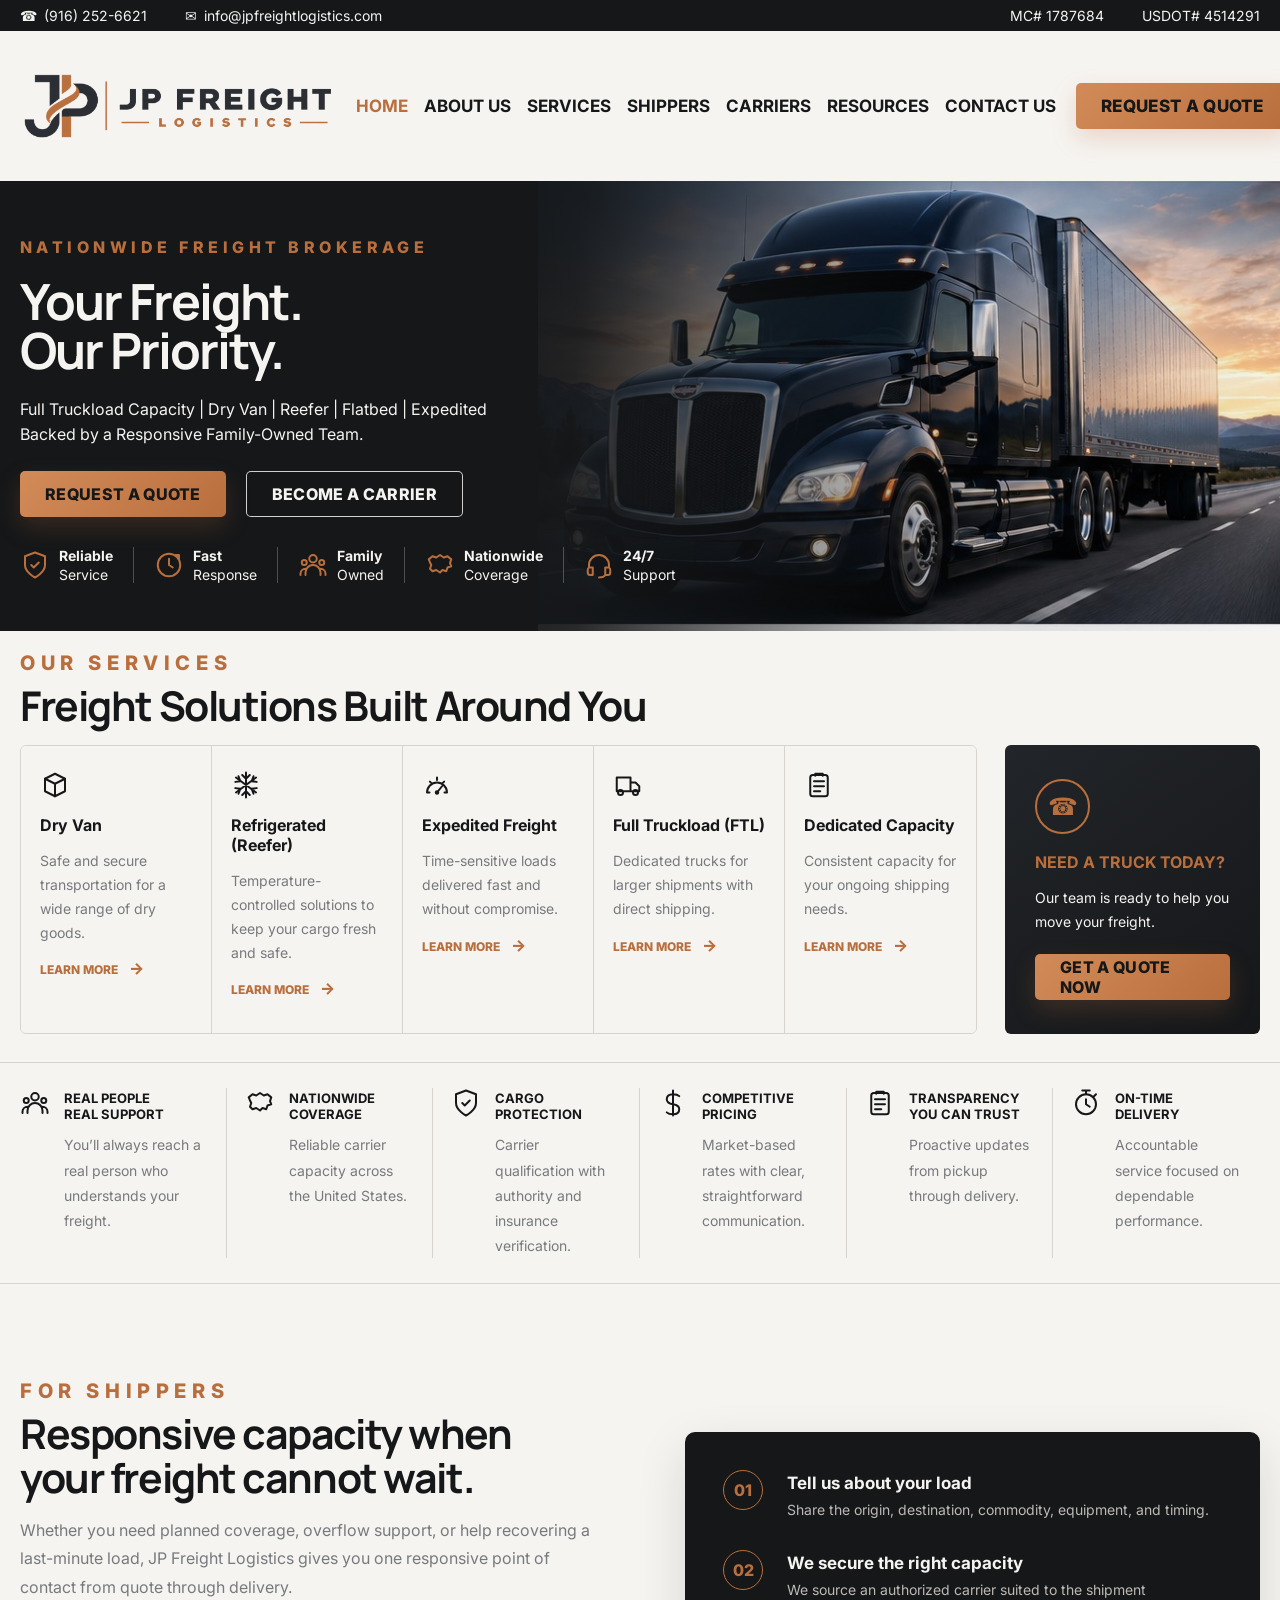
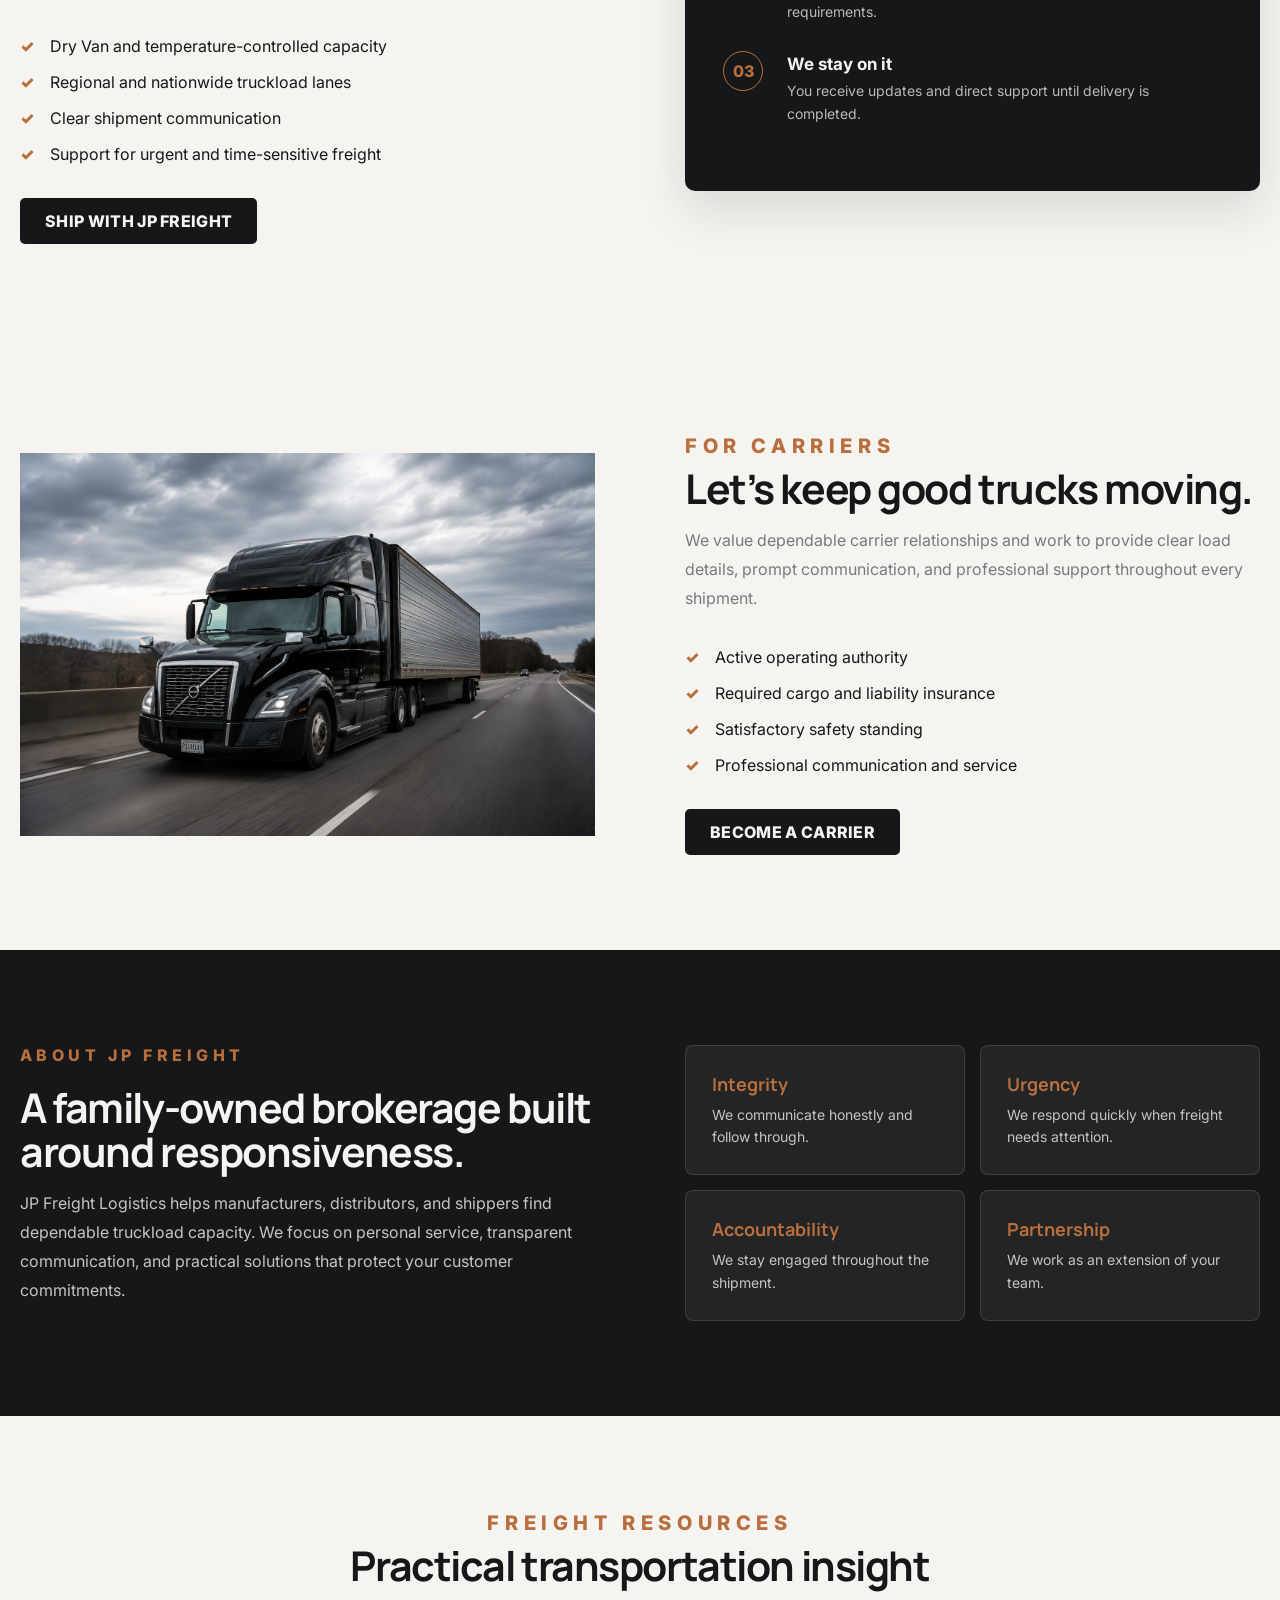
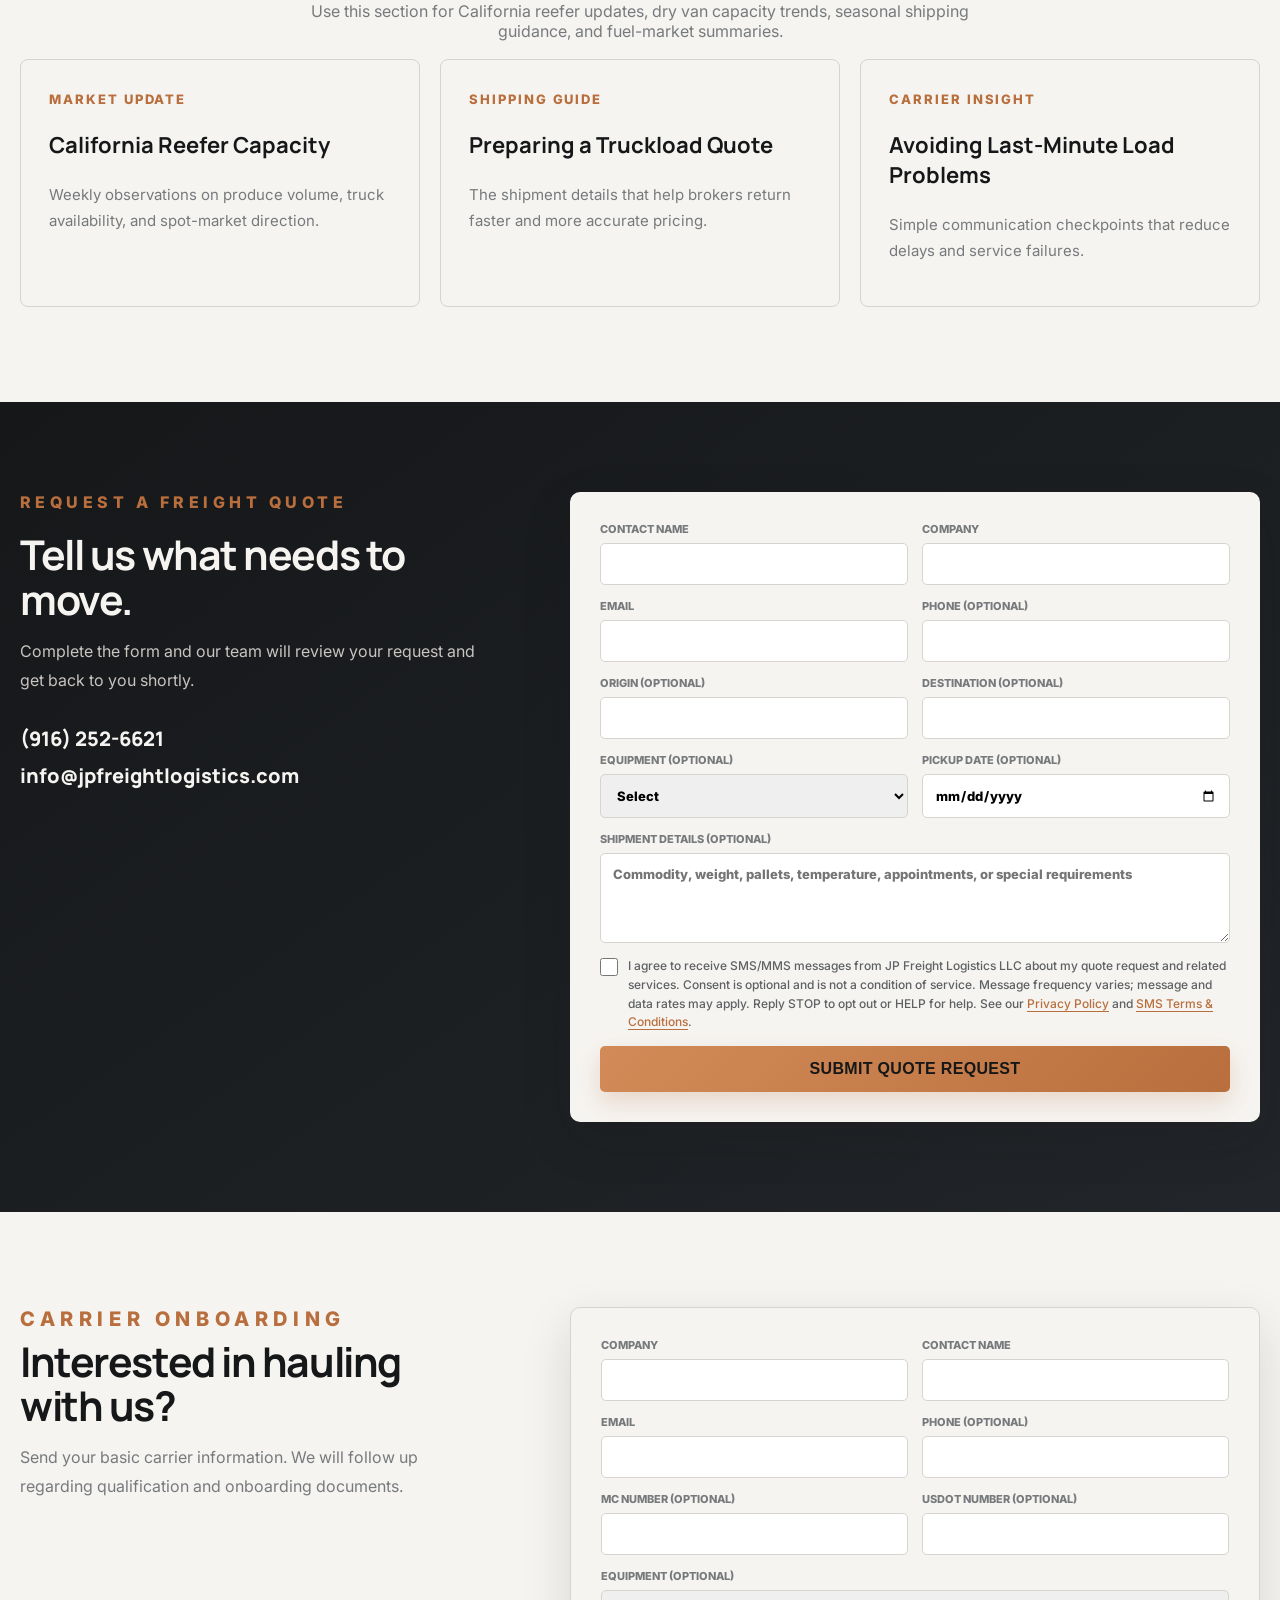
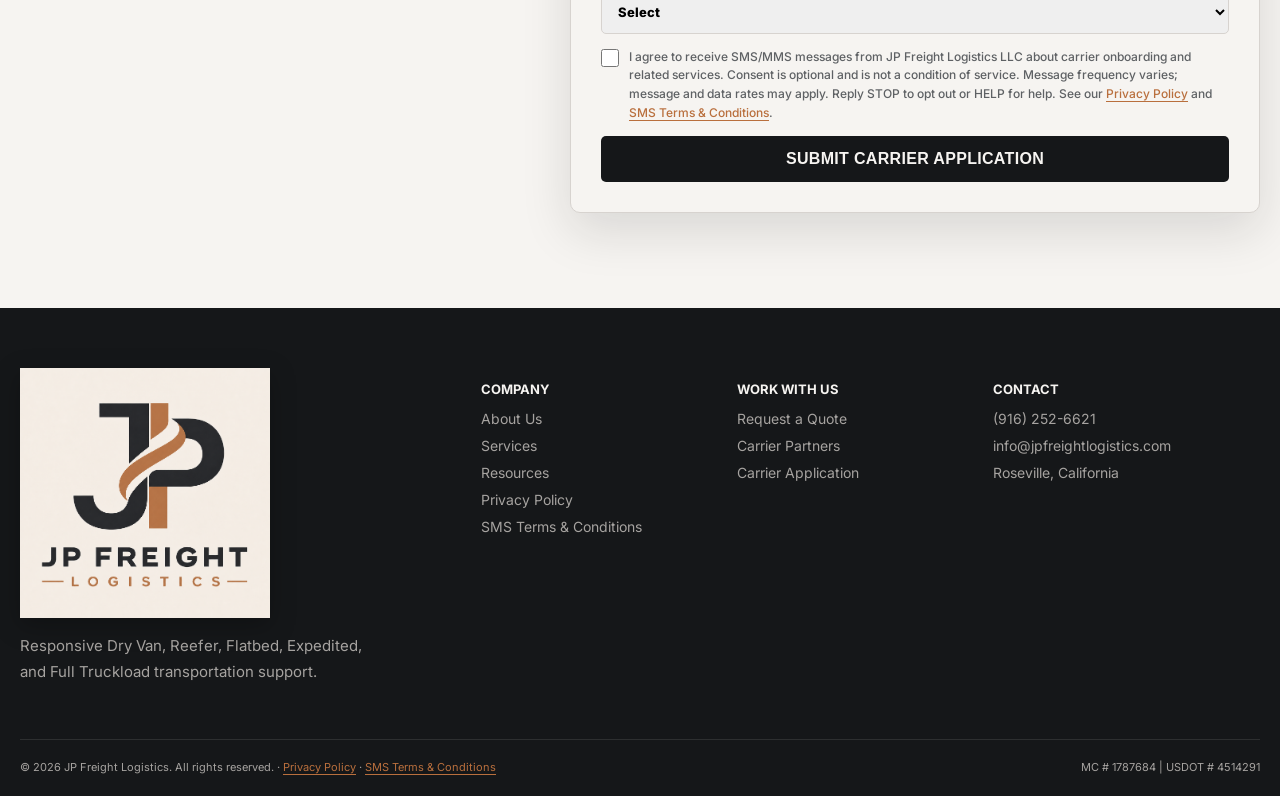
<file: index.html>
<!doctype html>
<html lang="en">
<head>
  <meta charset="utf-8">
  <meta name="viewport" content="width=device-width,initial-scale=1">

  <title>JP Freight Logistics | Freight Broker & Truckload Solutions</title>

  <meta
    name="description"
    content="JP Freight Logistics is a freight brokerage helping shippers secure reliable Dry Van, Reefer, Flatbed, Expedited and Full Truckload capacity nationwide."
  >
  <meta name="robots" content="index, follow, max-image-preview:large">

  <link rel="canonical" href="https://jpfreightlogistics.com/">
  <link rel="icon" type="image/png" href="assets/Weave_07.png">

  <meta name="theme-color" content="#151719">

  <!-- Open Graph -->
  <meta property="og:type" content="website">
  <meta property="og:title" content="JP Freight Logistics | Freight Broker & Truckload Solutions">
  <meta
    property="og:description"
    content="Reliable Dry Van, Reefer, Flatbed, Expedited and Full Truckload freight capacity for shippers nationwide."
  >
  <meta property="og:url" content="https://jpfreightlogistics.com/">
  <meta property="og:site_name" content="JP Freight Logistics">
  <meta property="og:image" content="https://jpfreightlogistics.com/assets/Weave_07.png">
  <meta property="og:image:alt" content="JP Freight Logistics logo">

  <!-- X / Twitter -->
  <meta name="twitter:card" content="summary_large_image">
  <meta name="twitter:title" content="JP Freight Logistics | Freight Broker & Truckload Solutions">
  <meta name="twitter:description" content="Reliable Dry Van, Reefer, Flatbed, Expedited and Full Truckload freight capacity for shippers nationwide.">
  <meta name="twitter:image" content="https://jpfreightlogistics.com/assets/Weave_07.png">
  <meta name="twitter:image:alt" content="JP Freight Logistics logo">

  <!-- JP Freight Logistics organization information for search engines -->
  <script type="application/ld+json">
  {
    "@context": "https://schema.org",
    "@type": "Organization",
    "name": "JP Freight Logistics",
    "url": "https://jpfreightlogistics.com/",
    "logo": "https://jpfreightlogistics.com/assets/Weave_07.png",
    "description": "JP Freight Logistics is a freight brokerage providing Dry Van, Reefer, Flatbed, Expedited and Full Truckload transportation solutions nationwide.", 
    "email": "info@jpfreightlogistics.com",
    "telephone": "+1-916-252-6621",
    "contactPoint": {
      "@type": "ContactPoint",
      "telephone": "+1-916-252-6621",
      "contactType": "customer service",
      "email": "info@jpfreightlogistics.com",
      "areaServed": "US",
      "availableLanguage": "English"
    },
    "address": {
      "@type": "PostalAddress",
      "addressLocality": "Roseville",
      "addressRegion": "CA",
      "addressCountry": "US"
    },
    "areaServed": {
      "@type": "Country",
      "name": "United States"
    }
  }
  </script>

   <!-- JP Freight Logistics website identity for search engines -->
  <script type="application/ld+json">
  {
    "@context": "https://schema.org",
    "@type": "WebSite",
    "name": "JP Freight Logistics",
    "alternateName": "JP Freight",
    "url": "https://jpfreightlogistics.com/"
  }
  </script>

  <link rel="preconnect" href="https://fonts.googleapis.com">
  <link rel="preconnect" href="https://fonts.gstatic.com" crossorigin>
  <link href="https://fonts.googleapis.com/css2?family=Inter:wght@400;500;600;700;800&family=Manrope:wght@600;700;800&display=swap" rel="stylesheet">

  <link rel="stylesheet" href="styles.css">
</head>
    <body>
      <svg class="icon-sprite" aria-hidden="true">
        <symbol id="icon-shield" viewBox="0 0 24 24"><path d="M12 22s8-4 8-10V5l-8-3-8 3v7c0 6 8 10 8 10Z"/><path d="m9 12 2 2 4-4"/></symbol>
        <symbol id="icon-clock" viewBox="0 0 24 24"><circle cx="12" cy="12" r="9"/><path d="M12 7v5l3 2M18.5 5.5 20 4M20 7V4h-3"/></symbol>
        <symbol id="icon-family" viewBox="0 0 24 24"><circle cx="12" cy="7" r="3"/><circle cx="5" cy="10" r="2"/><circle cx="19" cy="10" r="2"/><path d="M6 20v-2a6 6 0 0 1 12 0v2M2 20v-1a4 4 0 0 1 4-4M22 20v-1a4 4 0 0 0-4-4"/></symbol>
        <symbol id="icon-map" viewBox="0 0 24 24"><path d="M3 7.5 6 5l3 1 3-2 3 2 3-1 3 2.5-1 3 1 2.5-3 1-1 3-3-1-2 2-3-2-3 1-2-2 1-3-1-2Z"/></symbol>
        <symbol id="icon-headset" viewBox="0 0 24 24"><path d="M4 14v-2a8 8 0 0 1 16 0v2M4 14h3v6H5a2 2 0 0 1-2-2v-2a2 2 0 0 1 1-2ZM20 14h-3v6h2a2 2 0 0 0 2-2v-2a2 2 0 0 0-1-2ZM17 20c-1 2-3 2-5 2"/></symbol>
        <symbol id="icon-box" viewBox="0 0 24 24"><path d="m4 7 8-4 8 4v10l-8 4-8-4V7Z"/><path d="m4 7 8 4 8-4M12 11v10"/></symbol>
        <symbol id="icon-snow" viewBox="0 0 24 24"><path d="M12 2v20M4 6l16 12M20 6 4 18M9 4l3 3 3-3M9 20l3-3 3 3M3.5 9.5 7.5 9l-1.5-4M20.5 14.5l-4 .5 1.5 4M20.5 9.5l-4-.5 1.5-4M3.5 14.5l4 .5-1.5 4"/></symbol>
        <symbol id="icon-gauge" viewBox="0 0 24 24"><path d="M4 18a8 8 0 1 1 16 0M12 6v2M6.3 9.3l1.4 1.4M17.7 9.3l-1.4 1.4M4 18h2M18 18h2M12 18l4-5"/><circle cx="12" cy="18" r="1"/></symbol>
        <symbol id="icon-truck" viewBox="0 0 24 24"><path d="M3 6h11v11H3zM14 10h4l3 3v4h-7zM6 20a2 2 0 1 0 0-4 2 2 0 0 0 0 4ZM18 20a2 2 0 1 0 0-4 2 2 0 0 0 0 4Z"/></symbol>
        <symbol id="icon-dollar" viewBox="0 0 24 24"><path d="M12 2v20M17 6.5c-1-1-2.5-1.5-5-1.5-3 0-5 1.5-5 4s2 3.5 5 4 5 1.5 5 4-2 4-5 4c-2.5 0-4-.5-5-1.5"/></symbol>
        <symbol id="icon-clipboard" viewBox="0 0 24 24"><rect x="5" y="4" width="14" height="17" rx="2"/><path d="M9 4.5V3h6v1.5M8 9h8M8 13h8M8 17h5"/></symbol>
        <symbol id="icon-stopwatch" viewBox="0 0 24 24"><circle cx="12" cy="13" r="8"/><path d="M12 9v4l3 2M9 2h6M12 5V2M18 7l2-2"/></symbol>
      </svg>
      <header id="top">
        <div class="utility-bar">
          <div class="container utility-inner">
            <div class="utility-left">
              <a href="tel:+19162526621">☎ <span>(916) 252-6621</span></a>
              <a href="mailto:info@jpfreightlogistics.com">✉ <span>info@jpfreightlogistics.com</span></a>
            </div>
            <div class="authority-numbers">
              <span>MC# 1787684</span>
              <span>USDOT# 4514291</span>
            </div>
          </div>
        </div>

        <div class="main-header">
          <div class="container nav-inner">
            <a class="logo-link" href="#top" aria-label="JP Freight Logistics home">
              <img src="assets/flat_logo-copper.png" alt="JP Freight Logistics">
            </a>

            <button class="menu-button" type="button" aria-controls="main-nav" aria-expanded="false" aria-label="Open navigation">
              <span></span><span></span><span></span>
            </button>

            <nav id="main-nav" class="main-nav" aria-label="Main navigation">
              <a class="active" href="#top">Home</a>
              <a href="#about">About Us</a>
              <a href="#services">Services</a>
              <a href="#shippers">Shippers</a>
              <a href="#carriers">Carriers</a>
              <a href="#resources">Resources</a>
              <a href="#contact">Contact Us</a>
            </nav>

            <a class="button button-gold nav-quote" href="#quote">Request a Quote</a>
          </div>
        </div>
      </header>

      <main>
        <section class="hero">
          <div class="hero-image" aria-hidden="true"></div>
          <div class="hero-overlay" aria-hidden="true"></div>
          <div class="container hero-inner">
            <div class="hero-copy reveal visible">
              <p class="eyebrow">Nationwide Freight Brokerage</p>
              <h1>Your Freight.<br>Our Priority.</h1>
              <p class="hero-lead">Full Truckload Capacity | Dry Van | Reefer | Flatbed | Expedited<br>Backed by a Responsive Family-Owned Team.</p>
              <div class="hero-actions">
                <a class="button button-gold" href="#quote">Request a Quote</a>
                <a class="button button-outline" href="#carriers">Become a Carrier</a>
              </div>
              <div class="hero-features" aria-label="Company highlights">
                <div><svg class="feature-icon"><use href="#icon-shield"/></svg><p><strong>Reliable</strong><small>Service</small></p></div>
                <div><svg class="feature-icon"><use href="#icon-clock"/></svg><p><strong>Fast</strong><small>Response</small></p></div>
                <div><svg class="feature-icon"><use href="#icon-family"/></svg><p><strong>Family</strong><small>Owned</small></p></div>
                <div><svg class="feature-icon"><use href="#icon-map"/></svg><p><strong>Nationwide</strong><small>Coverage</small></p></div>
                <div><svg class="feature-icon"><use href="#icon-headset"/></svg><p><strong>24/7</strong><small>Support</small></p></div>
              </div>
            </div>
          </div>
        </section>

        <section class="services-preview" id="services">
          <div class="container">
            <div class="section-title reveal">
              <p class="eyebrow gold-text">Our services</p>
              <h2>Freight Solutions Built Around You</h2>
            </div>

            <div class="service-layout">
              <div class="service-grid">
                <article class="service-card reveal">
                  <svg class="service-icon"><use href="#icon-box"/></svg>
                  <h3>Dry Van</h3>
                  <p>Safe and secure transportation for a wide range of dry goods.</p>
                  <a href="#quote">Learn more <span>→</span></a>
                </article>
                <article class="service-card reveal">
                  <svg class="service-icon"><use href="#icon-snow"/></svg>
                  <h3>Refrigerated (Reefer)</h3>
                  <p>Temperature-controlled solutions to keep your cargo fresh and safe.</p>
                  <a href="#quote">Learn more <span>→</span></a>
                </article>
                <article class="service-card reveal">
                  <svg class="service-icon"><use href="#icon-gauge"/></svg>
                  <h3>Expedited Freight</h3>
                  <p>Time-sensitive loads delivered fast and without compromise.</p>
                  <a href="#quote">Learn more <span>→</span></a>
                </article>
                <article class="service-card reveal">
                  <svg class="service-icon"><use href="#icon-truck"/></svg>
                  <h3>Full Truckload (FTL)</h3>
                  <p>Dedicated trucks for larger shipments with direct shipping.</p>
                  <a href="#quote">Learn more <span>→</span></a>
                </article>
                <article class="service-card reveal">
                  <svg class="service-icon"><use href="#icon-clipboard"/></svg>
                  <h3>Dedicated Capacity</h3>
                  <p>Consistent capacity for your ongoing shipping needs.</p>
                  <a href="#quote">Learn more <span>→</span></a>
                </article>
              </div>

              <aside class="truck-today reveal">
                <div class="phone-badge">☎</div>
                <h3>Need a truck today?</h3>
                <p>Our team is ready to help you move your freight.</p>
                <a class="button button-gold" href="#quote">Get a Quote Now</a>
              </aside>
            </div>
          </div>
        </section>

        <section class="benefit-strip">
          <div class="container benefit-grid">
            <article><svg class="benefit-icon"><use href="#icon-family"/></svg><div><h3>Real People<br>Real Support</h3><p>You’ll always reach a real person who understands your freight.</p></div></article>
            <article><svg class="benefit-icon"><use href="#icon-map"/></svg><div><h3>Nationwide<br>Coverage</h3><p>Reliable carrier capacity across the United States.</p></div></article>
            <article><svg class="benefit-icon"><use href="#icon-shield"/></svg><div><h3>Cargo<br>Protection</h3><p>Carrier qualification with authority and insurance verification.</p></div></article>
            <article><svg class="benefit-icon"><use href="#icon-dollar"/></svg><div><h3>Competitive<br>Pricing</h3><p>Market-based rates with clear, straightforward communication.</p></div></article>
            <article><svg class="benefit-icon"><use href="#icon-clipboard"/></svg><div><h3>Transparency<br>You Can Trust</h3><p>Proactive updates from pickup through delivery.</p></div></article>
            <article><svg class="benefit-icon"><use href="#icon-stopwatch"/></svg><div><h3>On-Time<br>Delivery</h3><p>Accountable service focused on dependable performance.</p></div></article>
          </div>
        </section>

        <section class="content-section" id="shippers">
          <div class="container split">
            <div class="section-copy reveal">
              <p class="eyebrow gold-text">For shippers</p>
              <h2>Responsive capacity when your freight cannot wait.</h2>
              <p>Whether you need planned coverage, overflow support, or help recovering a last-minute load, JP Freight Logistics gives you one responsive point of contact from quote through delivery.</p>
              <ul class="check-list">
                <li>Dry Van and temperature-controlled capacity</li>
                <li>Regional and nationwide truckload lanes</li>
                <li>Clear shipment communication</li>
                <li>Support for urgent and time-sensitive freight</li>
              </ul>
              <a class="button button-navy" href="#quote">Ship With JP Freight</a>
            </div>
            <div class="info-panel reveal">
              <span class="panel-number">01</span><h3>Tell us about your load</h3><p>Share the origin, destination, commodity, equipment, and timing.</p>
              <span class="panel-number">02</span><h3>We secure the right capacity</h3><p>We source an authorized carrier suited to the shipment requirements.</p>
              <span class="panel-number">03</span><h3>We stay on it</h3><p>You receive updates and direct support until delivery is completed.</p>
            </div>
          </div>
        </section>

        <section class="content-section pale" id="carriers">
          <div class="container split reverse">
            <div class="carrier-visual reveal">
              <img src="assets/truck_on_the_road.png" alt="Semi truck transporting freight for JP Freight Logistics carrier network">
            </div>
            <div class="section-copy reveal">
              <p class="eyebrow gold-text">For carriers</p>
              <h2>Let’s keep good trucks moving.</h2>
              <p>We value dependable carrier relationships and work to provide clear load details, prompt communication, and professional support throughout every shipment.</p>
              <ul class="check-list">
                <li>Active operating authority</li>
                <li>Required cargo and liability insurance</li>
                <li>Satisfactory safety standing</li>
                <li>Professional communication and service</li>
              </ul>
              <a class="button button-navy" href="#carrier-form">Become a Carrier</a>
            </div>
          </div>
        </section>

        <section class="content-section navy-section" id="about">
          <div class="container about-grid">
            <div class="section-copy reveal">
              <p class="eyebrow">About JP Freight</p>
              <h2>A family-owned brokerage built around responsiveness.</h2>
              <p>JP Freight Logistics helps manufacturers, distributors, and shippers find dependable truckload capacity. We focus on personal service, transparent communication, and practical solutions that protect your customer commitments.</p>
            </div>
            <div class="values-grid reveal">
              <div><strong>Integrity</strong><span>We communicate honestly and follow through.</span></div>
              <div><strong>Urgency</strong><span>We respond quickly when freight needs attention.</span></div>
              <div><strong>Accountability</strong><span>We stay engaged throughout the shipment.</span></div>
              <div><strong>Partnership</strong><span>We work as an extension of your team.</span></div>
            </div>
          </div>
        </section>

        <section class="content-section" id="resources">
          <div class="container">
            <div class="section-title centered reveal">
              <p class="eyebrow gold-text">Freight resources</p>
              <h2>Practical transportation insight</h2>
              <p>Use this section for California reefer updates, dry van capacity trends, seasonal shipping guidance, and fuel-market summaries.</p>
            </div>
            <div class="resource-grid">
              <article class="resource-card reveal"><span>Market Update</span><h3>California Reefer Capacity</h3><p>Weekly observations on produce volume, truck availability, and spot-market direction.</p></article>
              <article class="resource-card reveal"><span>Shipping Guide</span><h3>Preparing a Truckload Quote</h3><p>The shipment details that help brokers return faster and more accurate pricing.</p></article>
              <article class="resource-card reveal"><span>Carrier Insight</span><h3>Avoiding Last-Minute Load Problems</h3><p>Simple communication checkpoints that reduce delays and service failures.</p></article>
            </div>
          </div>
        </section>

        <section class="form-section" id="quote">
          <div class="container form-grid">
            <div class="form-copy reveal">
              <p class="eyebrow">Request a freight quote</p>
              <h2>Tell us what needs to move.</h2>
              <p>Complete the form and our team will review your request and get back to you shortly.</p>
              <div class="direct-contact">
                <a href="tel:+19162526621">(916) 252-6621</a>
                <a href="mailto:info@jpfreightlogistics.com">info@jpfreightlogistics.com</a>
              </div>
            </div>
            <form
            id="quote-form"
            class="lead-form reveal"
            action="https://formspree.io/f/xyegnowo"
            method="POST"
            >

            <input type="hidden" name="_subject" value="New JP Freight Quote Request">
            <input type="text" name="_gotcha" style="display:none">

            <div class="field-row">
              <label>
                Contact Name
                <input required name="name" autocomplete="name">
              </label>

              <label>
                Company
                <input required name="company" autocomplete="organization">
              </label>
            </div>

            <div class="field-row">
              <label>
                Email
                <input required type="email" name="email" autocomplete="email">
              </label>

              <label>
                Phone (optional)
                <input type="tel" name="phone" autocomplete="tel">
              </label>
            </div>

            <div class="field-row">
              <label>
                Origin (optional)
                <input name="origin">
              </label>

              <label>
                Destination (optional)
                <input name="destination">
              </label>
            </div>

            <div class="field-row">
              <label>
                Equipment (optional)
                <select name="equipment">
                  <option value="">Select</option>
                  <option>Dry Van</option>
                  <option>Reefer</option>
                  <option>Flatbed</option>
                  <option>Expedited</option>
                  <option>Other</option>
                </select>
              </label>

              <label>
                Pickup Date (optional)
                <input type="date" name="pickup_date">
              </label>
            </div>

            <label>
              Shipment details (optional)
              <textarea
              name="shipment_details"
              rows="4"
              placeholder="Commodity, weight, pallets, temperature, appointments, or special requirements"
              ></textarea>
            </label>

            <label class="sms-consent">
              <input type="checkbox" name="sms_opt_in" value="yes">
              <span>I agree to receive SMS/MMS messages from JP Freight Logistics LLC about my quote request and related services. Consent is optional and is not a condition of service. Message frequency varies; message and data rates may apply. Reply STOP to opt out or HELP for help. See our <a href="privacy-policy.html">Privacy Policy</a> and <a href="sms-terms.html">SMS Terms &amp; Conditions</a>.</span>
            </label>

            <button
            class="button button-gold full"
            type="submit"
            data-fs-submit-btn
            >
            Submit Quote Request
          </button>

          <div class="form-message" data-fs-success>
            Thank you! Your quote request has been submitted. Our team will contact you shortly.
          </div>

          <div class="form-error" data-fs-error></div>

        </form>
      </div>
    </section>

    <section class="content-section pale" id="carrier-form">
      <div class="container form-grid carrier-form-grid">
        <div class="form-copy dark reveal">
          <p class="eyebrow gold-text">Carrier onboarding</p>
          <h2>Interested in hauling with us?</h2>
          <p>Send your basic carrier information. We will follow up regarding qualification and onboarding documents.</p>
        </div>
        <form
        id="carrier-application-form"
        class="lead-form light reveal"
        action="https://formspree.io/f/xdenwbzl"
        method="POST"
        >

            <input type="hidden" name="_subject" value="New JP Freight Carrier Application">
        <input type="text" name="_gotcha" style="display:none">

        <div class="field-row">
          <label>
            Company
            <input required name="company">
          </label>

          <label>
            Contact Name
            <input required name="contact_name">
          </label>
        </div>

        <div class="field-row">
          <label>
            Email
            <input required type="email" name="email">
          </label>

          <label>
            Phone (optional)
            <input type="tel" name="phone" autocomplete="tel">
          </label>
        </div>

        <div class="field-row">
          <label>
            MC Number (optional)
            <input name="mc_number">
          </label>

          <label>
            USDOT Number (optional)
            <input name="usdot_number">
          </label>
        </div>

        <label>
          Equipment (optional)
          <select name="equipment">
            <option value="">Select</option>
            <option>Dry Van</option>
            <option>Reefer</option>
            <option>Both Dry Van and Reefer</option>
            <option>Other</option>
          </select>
        </label>

        <label class="sms-consent">
          <input type="checkbox" name="sms_opt_in" value="yes">
          <span>I agree to receive SMS/MMS messages from JP Freight Logistics LLC about carrier onboarding and related services. Consent is optional and is not a condition of service. Message frequency varies; message and data rates may apply. Reply STOP to opt out or HELP for help. See our <a href="privacy-policy.html">Privacy Policy</a> and <a href="sms-terms.html">SMS Terms &amp; Conditions</a>.</span>
        </label>

        <button
        class="button button-navy full"
        type="submit"
        data-fs-submit-btn
        >
        Submit Carrier Application
      </button>

      <div class="form-message" data-fs-success>
        Thank you! Your carrier information has been submitted. We will follow up with you shortly.
      </div>

      <div class="form-error" data-fs-error></div>

    </form>
  </div>
</section>
</main>

<footer id="contact">
  <div class="container footer-grid">
    <div class="footer-brand"><img src="assets/Weave_07.png" alt="JP Freight Logistics"><p>Responsive Dry Van, Reefer, Flatbed, Expedited, and Full Truckload transportation support.</p></div>
    <div><h3>Company</h3><a href="#about">About Us</a><a href="#services">Services</a><a href="#resources">Resources</a><a href="privacy-policy.html">Privacy Policy</a><a href="sms-terms.html">SMS Terms &amp; Conditions</a></div>
    <div><h3>Work With Us</h3><a href="#quote">Request a Quote</a><a href="#carriers">Carrier Partners</a><a href="#carrier-form">Carrier Application</a></div>
    <div><h3>Contact</h3><a href="tel:+19162526621">(916) 252-6621</a><a href="mailto:info@jpfreightlogistics.com">info@jpfreightlogistics.com</a><span>Roseville, California</span></div>
  </div>
  <div class="container footer-bottom"><span>© <span id="year"></span> JP Freight Logistics. All rights reserved. · <a href="privacy-policy.html">Privacy Policy</a> · <a href="sms-terms.html">SMS Terms &amp; Conditions</a></span><span>MC # 1787684 | USDOT # 4514291 </span></div>
</footer>

<div class="toast" role="status" aria-live="polite"></div>

<script src="script.js"></script>
</body>
</html>
</file>
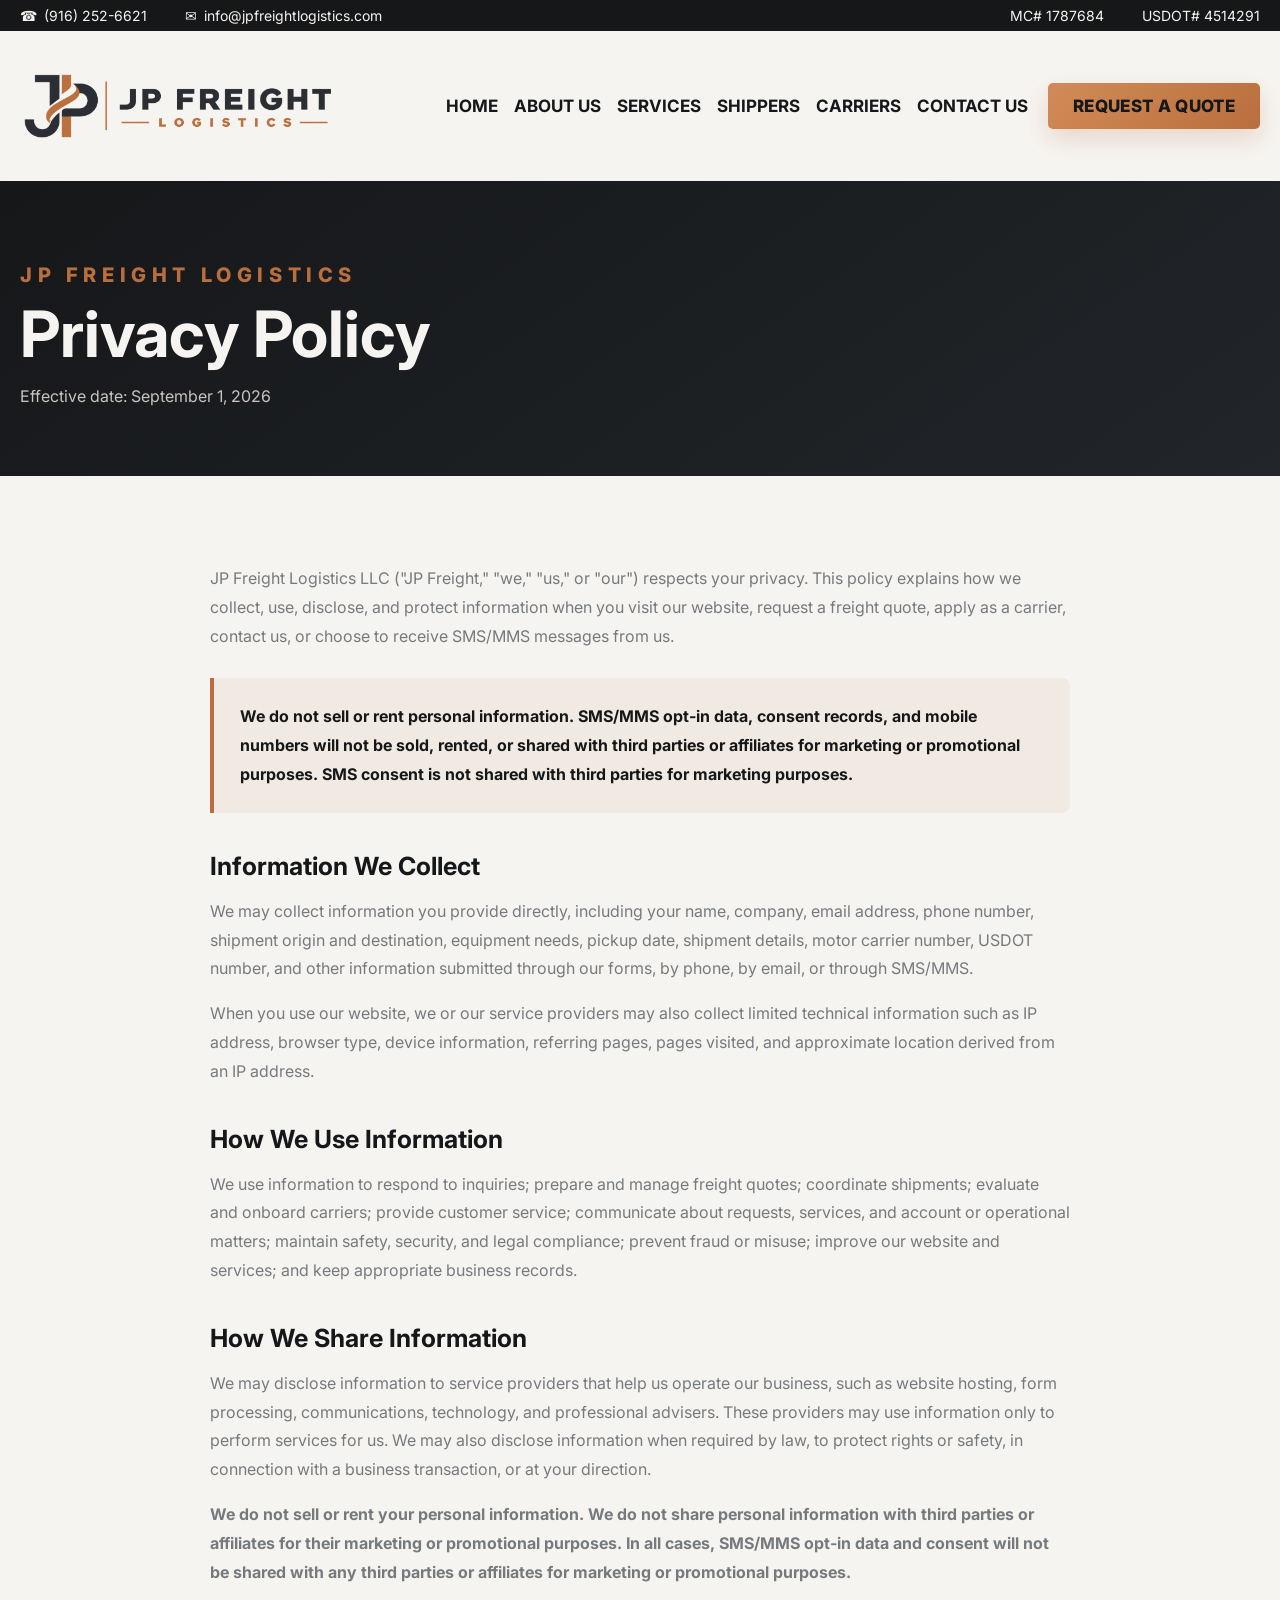
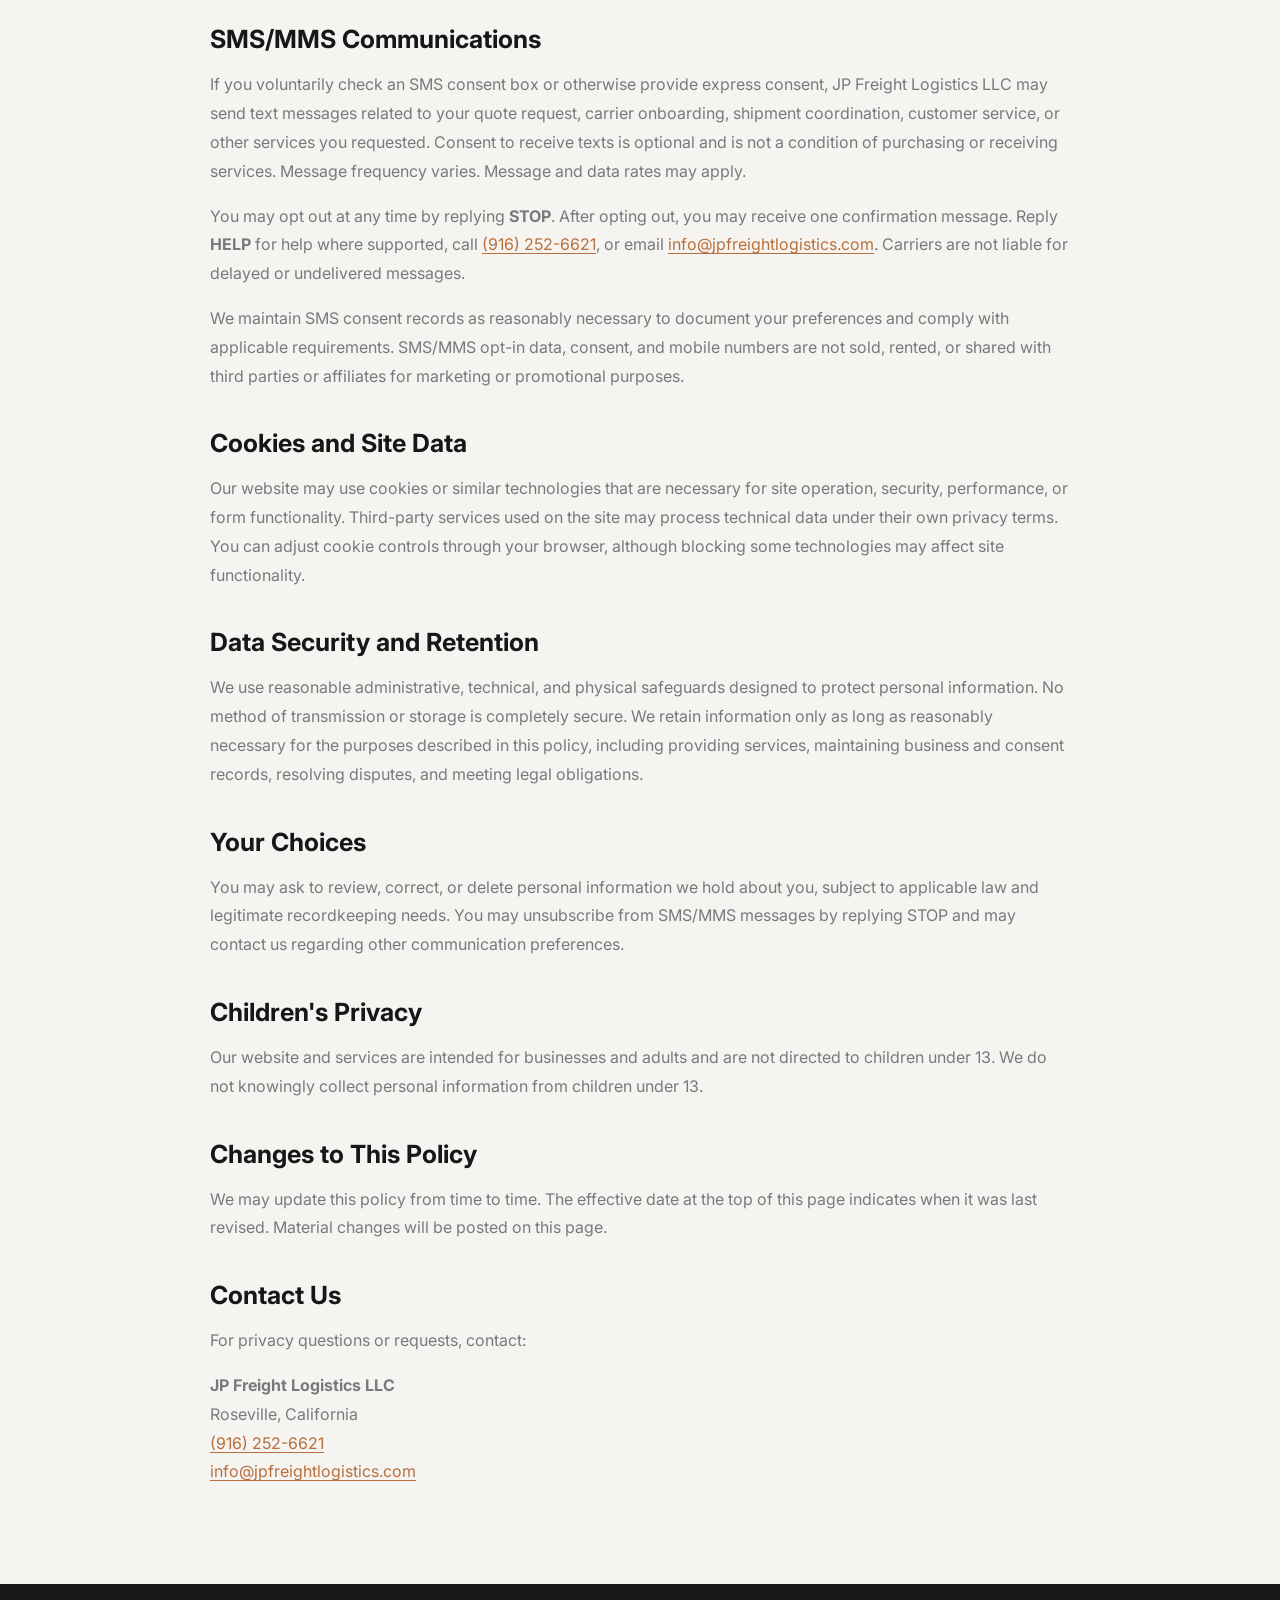
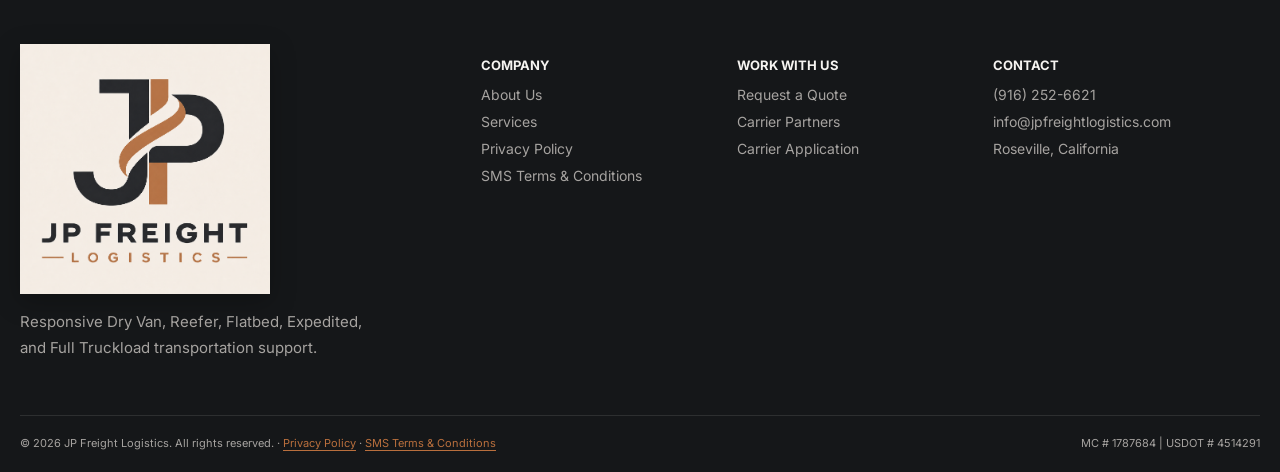
<file: privacy-policy.html>
<!doctype html>
<html lang="en">
<head>
  <meta charset="utf-8">
  <meta name="viewport" content="width=device-width,initial-scale=1">
  <title>Privacy Policy | JP Freight Logistics</title>
  <meta name="description" content="Read the JP Freight Logistics privacy policy, including how we handle personal information and SMS/MMS consent.">
  <meta name="robots" content="index, follow">
  <link rel="canonical" href="https://jpfreightlogistics.com/privacy-policy.html">
  <link rel="icon" type="image/png" href="assets/Weave_07.png">
  <meta name="theme-color" content="#151719">
  <link rel="preconnect" href="https://fonts.googleapis.com">
  <link rel="preconnect" href="https://fonts.gstatic.com" crossorigin>
  <link href="https://fonts.googleapis.com/css2?family=Inter:wght@400;500;600;700;800&family=Manrope:wght@600;700;800&display=swap" rel="stylesheet">
  <link rel="stylesheet" href="styles.css">
</head>
<body>
  <header id="top">
    <div class="utility-bar">
      <div class="container utility-inner">
        <div class="utility-left">
          <a href="tel:+19162526621">☎ <span>(916) 252-6621</span></a>
          <a href="mailto:info@jpfreightlogistics.com">✉ <span>info@jpfreightlogistics.com</span></a>
        </div>
        <div class="authority-numbers"><span>MC# 1787684</span><span>USDOT# 4514291</span></div>
      </div>
    </div>
    <div class="main-header">
      <div class="container nav-inner">
        <a class="logo-link" href="index.html" aria-label="JP Freight Logistics home"><img src="assets/flat_logo-copper.png" alt="JP Freight Logistics"></a>
        <button class="menu-button" type="button" aria-controls="main-nav" aria-expanded="false" aria-label="Open navigation"><span></span><span></span><span></span></button>
        <nav id="main-nav" class="main-nav" aria-label="Main navigation">
          <a href="index.html">Home</a>
          <a href="index.html#about">About Us</a>
          <a href="index.html#services">Services</a>
          <a href="index.html#shippers">Shippers</a>
          <a href="index.html#carriers">Carriers</a>
          <a href="index.html#contact">Contact Us</a>
        </nav>
        <a class="button button-gold nav-quote" href="index.html#quote">Request a Quote</a>
      </div>
    </div>
  </header>

  <main>
    <section class="policy-hero">
      <div class="container">
        <p class="eyebrow gold-text">JP Freight Logistics</p>
        <h1>Privacy Policy</h1>
        <p>Effective date: September 1, 2026</p>
      </div>
    </section>

    <article class="container policy-content">
      <p>JP Freight Logistics LLC ("JP Freight," "we," "us," or "our") respects your privacy. This policy explains how we collect, use, disclose, and protect information when you visit our website, request a freight quote, apply as a carrier, contact us, or choose to receive SMS/MMS messages from us.</p>

      <div class="privacy-highlight">
        <p>We do not sell or rent personal information. SMS/MMS opt-in data, consent records, and mobile numbers will not be sold, rented, or shared with third parties or affiliates for marketing or promotional purposes. SMS consent is not shared with third parties for marketing purposes.</p>
      </div>

      <h2>Information We Collect</h2>
      <p>We may collect information you provide directly, including your name, company, email address, phone number, shipment origin and destination, equipment needs, pickup date, shipment details, motor carrier number, USDOT number, and other information submitted through our forms, by phone, by email, or through SMS/MMS.</p>
      <p>When you use our website, we or our service providers may also collect limited technical information such as IP address, browser type, device information, referring pages, pages visited, and approximate location derived from an IP address.</p>

      <h2>How We Use Information</h2>
      <p>We use information to respond to inquiries; prepare and manage freight quotes; coordinate shipments; evaluate and onboard carriers; provide customer service; communicate about requests, services, and account or operational matters; maintain safety, security, and legal compliance; prevent fraud or misuse; improve our website and services; and keep appropriate business records.</p>

      <h2>How We Share Information</h2>
      <p>We may disclose information to service providers that help us operate our business, such as website hosting, form processing, communications, technology, and professional advisers. These providers may use information only to perform services for us. We may also disclose information when required by law, to protect rights or safety, in connection with a business transaction, or at your direction.</p>
      <p><strong>We do not sell or rent your personal information. We do not share personal information with third parties or affiliates for their marketing or promotional purposes. In all cases, SMS/MMS opt-in data and consent will not be shared with any third parties or affiliates for marketing or promotional purposes.</strong></p>

      <h2>SMS/MMS Communications</h2>
      <p>If you voluntarily check an SMS consent box or otherwise provide express consent, JP Freight Logistics LLC may send text messages related to your quote request, carrier onboarding, shipment coordination, customer service, or other services you requested. Consent to receive texts is optional and is not a condition of purchasing or receiving services. Message frequency varies. Message and data rates may apply.</p>
      <p>You may opt out at any time by replying <strong>STOP</strong>. After opting out, you may receive one confirmation message. Reply <strong>HELP</strong> for help where supported, call <a href="tel:+19162526621">(916) 252-6621</a>, or email <a href="mailto:info@jpfreightlogistics.com">info@jpfreightlogistics.com</a>. Carriers are not liable for delayed or undelivered messages.</p>
      <p>We maintain SMS consent records as reasonably necessary to document your preferences and comply with applicable requirements. SMS/MMS opt-in data, consent, and mobile numbers are not sold, rented, or shared with third parties or affiliates for marketing or promotional purposes.</p>

      <h2>Cookies and Site Data</h2>
      <p>Our website may use cookies or similar technologies that are necessary for site operation, security, performance, or form functionality. Third-party services used on the site may process technical data under their own privacy terms. You can adjust cookie controls through your browser, although blocking some technologies may affect site functionality.</p>

      <h2>Data Security and Retention</h2>
      <p>We use reasonable administrative, technical, and physical safeguards designed to protect personal information. No method of transmission or storage is completely secure. We retain information only as long as reasonably necessary for the purposes described in this policy, including providing services, maintaining business and consent records, resolving disputes, and meeting legal obligations.</p>

      <h2>Your Choices</h2>
      <p>You may ask to review, correct, or delete personal information we hold about you, subject to applicable law and legitimate recordkeeping needs. You may unsubscribe from SMS/MMS messages by replying STOP and may contact us regarding other communication preferences.</p>

      <h2>Children's Privacy</h2>
      <p>Our website and services are intended for businesses and adults and are not directed to children under 13. We do not knowingly collect personal information from children under 13.</p>

      <h2>Changes to This Policy</h2>
      <p>We may update this policy from time to time. The effective date at the top of this page indicates when it was last revised. Material changes will be posted on this page.</p>

      <h2>Contact Us</h2>
      <p>For privacy questions or requests, contact:</p>
      <p><strong>JP Freight Logistics LLC</strong><br>Roseville, California<br><a href="tel:+19162526621">(916) 252-6621</a><br><a href="mailto:info@jpfreightlogistics.com">info@jpfreightlogistics.com</a></p>
    </article>
  </main>

  <footer id="contact">
    <div class="container footer-grid">
      <div class="footer-brand"><img src="assets/Weave_07.png" alt="JP Freight Logistics"><p>Responsive Dry Van, Reefer, Flatbed, Expedited, and Full Truckload transportation support.</p></div>
      <div><h3>Company</h3><a href="index.html#about">About Us</a><a href="index.html#services">Services</a><a href="privacy-policy.html">Privacy Policy</a><a href="sms-terms.html">SMS Terms &amp; Conditions</a></div>
      <div><h3>Work With Us</h3><a href="index.html#quote">Request a Quote</a><a href="index.html#carriers">Carrier Partners</a><a href="index.html#carrier-form">Carrier Application</a></div>
      <div><h3>Contact</h3><a href="tel:+19162526621">(916) 252-6621</a><a href="mailto:info@jpfreightlogistics.com">info@jpfreightlogistics.com</a><span>Roseville, California</span></div>
    </div>
    <div class="container footer-bottom"><span>© <span id="year"></span> JP Freight Logistics. All rights reserved. · <a href="privacy-policy.html">Privacy Policy</a> · <a href="sms-terms.html">SMS Terms &amp; Conditions</a></span><span>MC # 1787684 | USDOT # 4514291</span></div>
  </footer>
  <script src="script.js"></script>
</body>
</html>
</file>
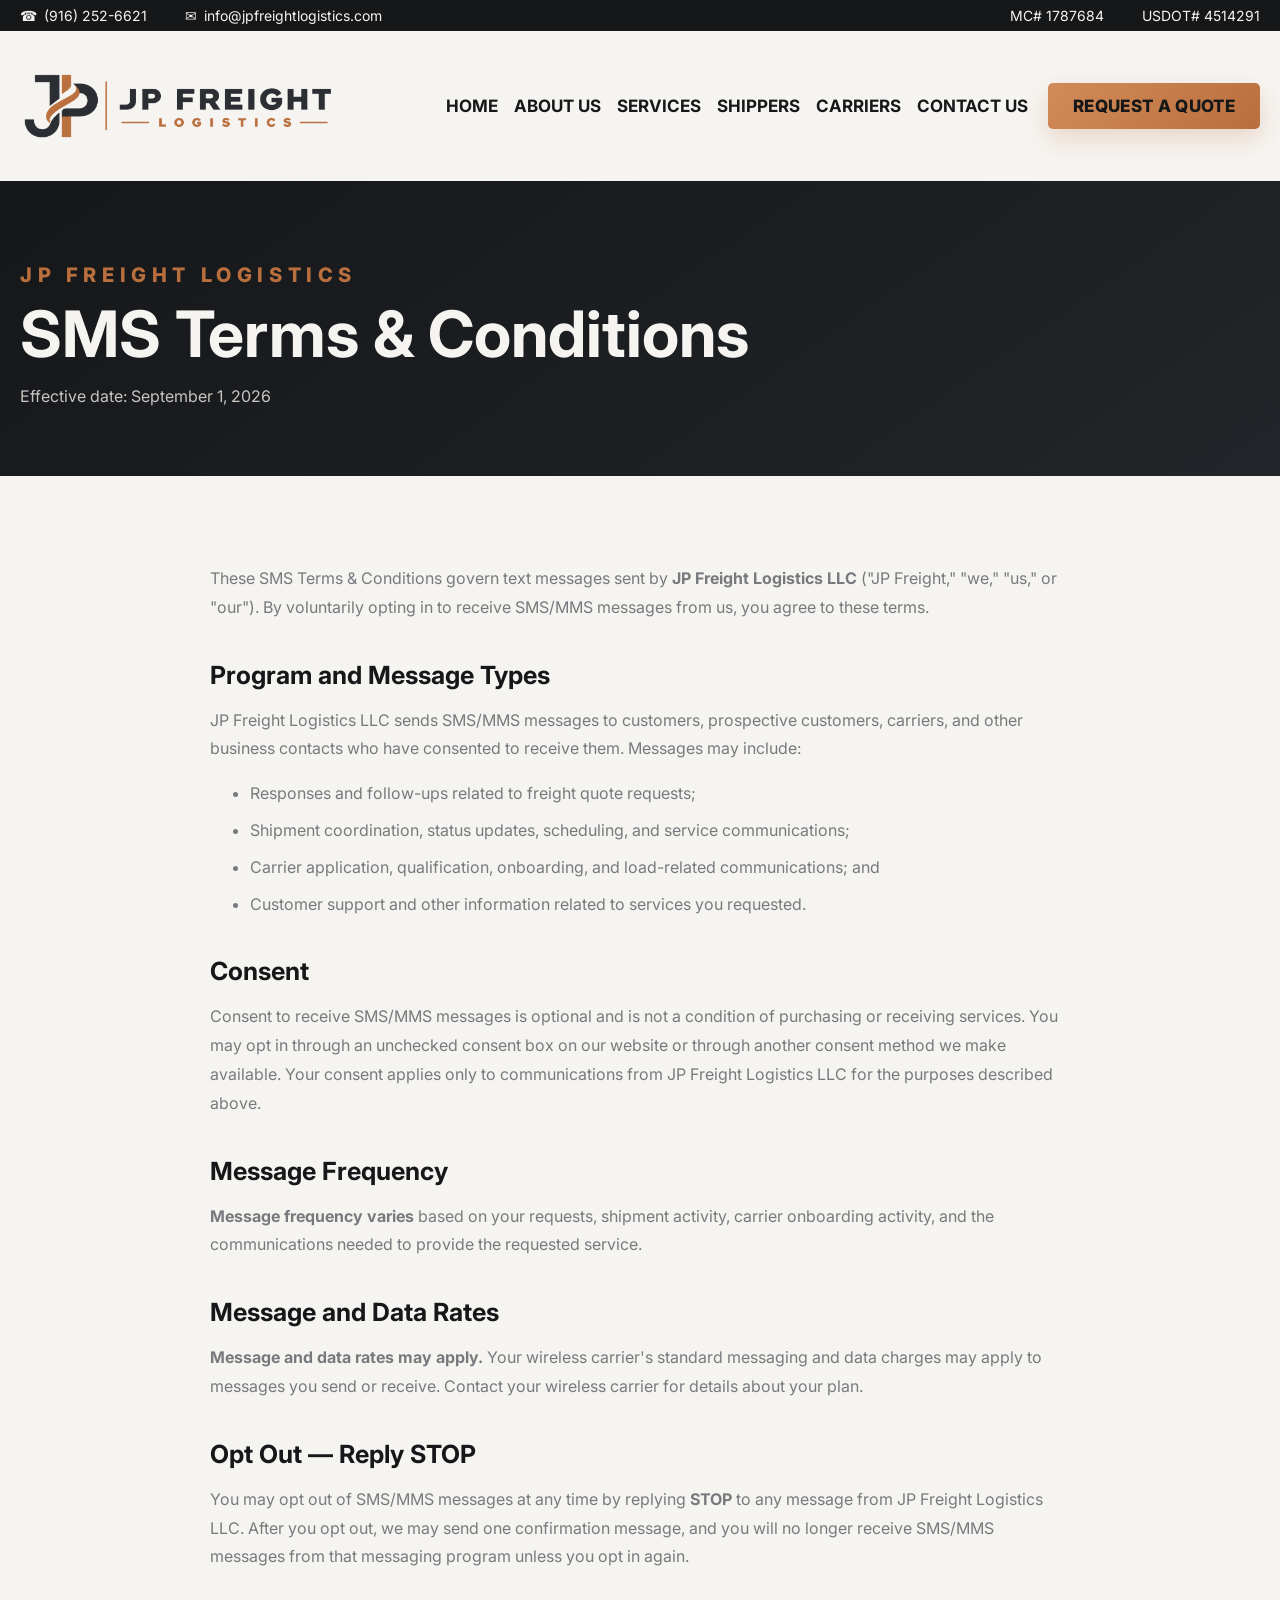
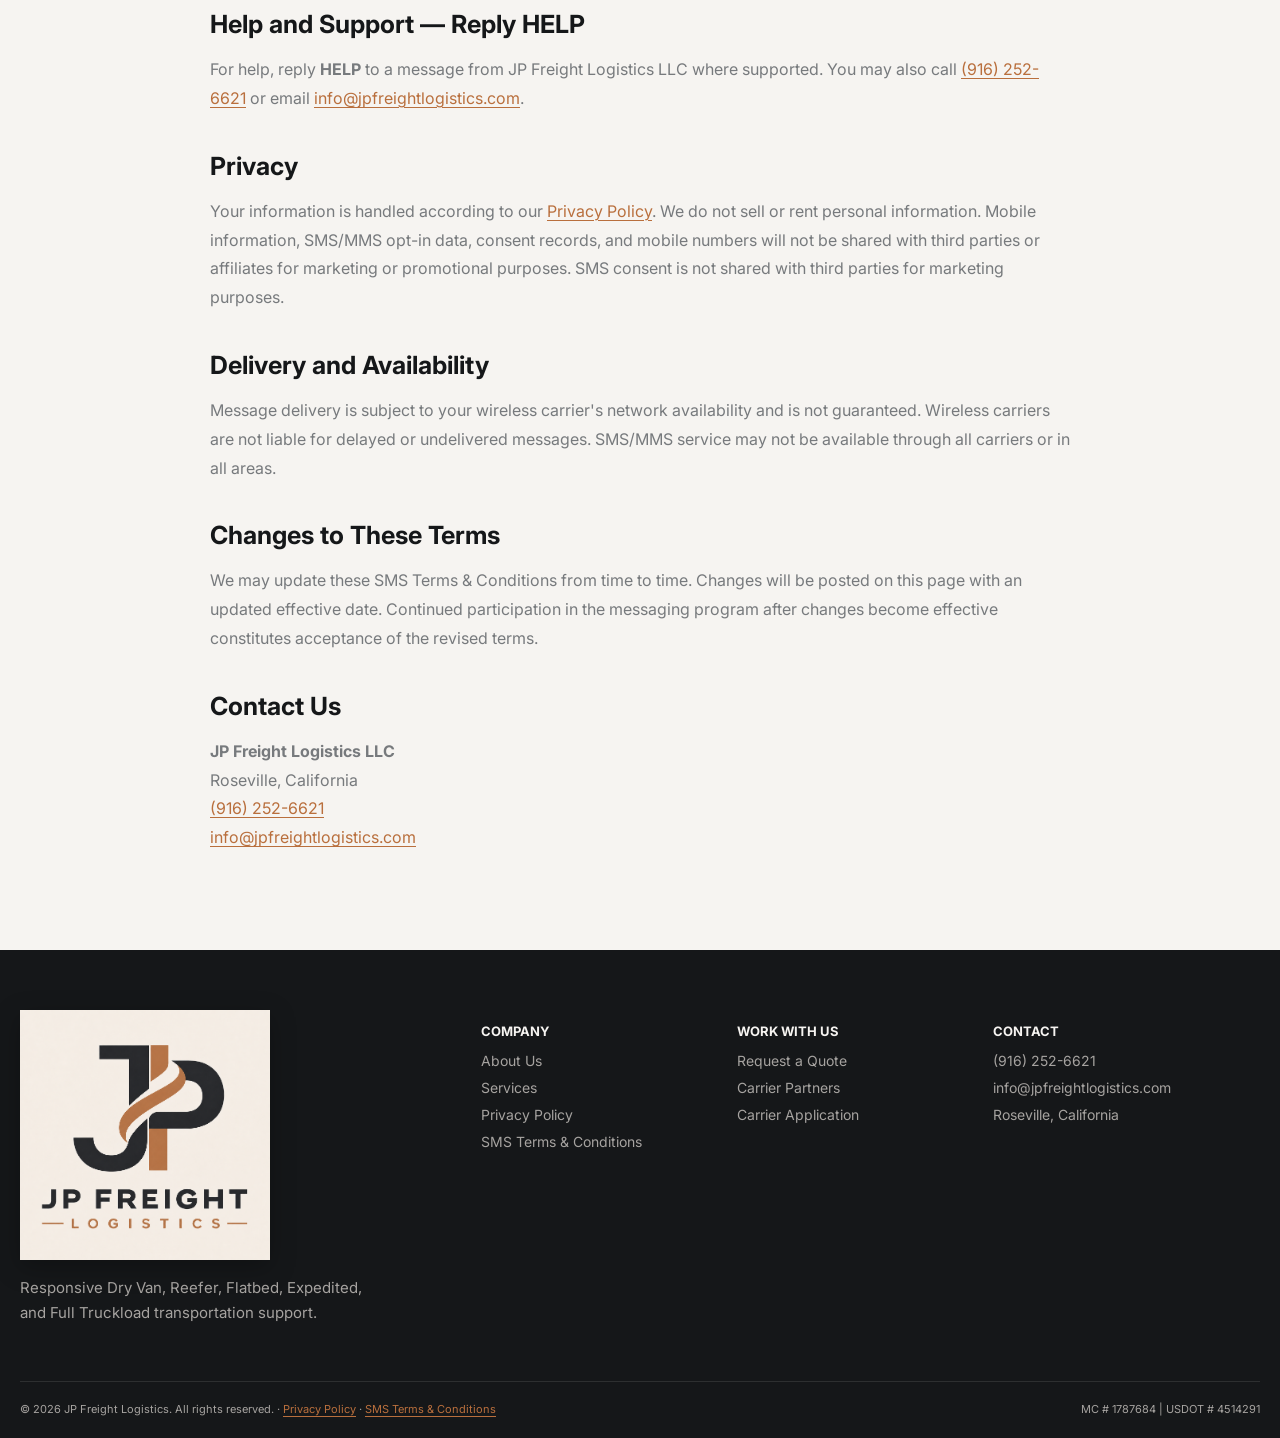
<file: sms-terms.html>
<!doctype html>
<html lang="en">
<head>
  <meta charset="utf-8">
  <meta name="viewport" content="width=device-width,initial-scale=1">
  <title>SMS Terms &amp; Conditions | JP Freight Logistics</title>
  <meta name="description" content="SMS Terms and Conditions for text messages from JP Freight Logistics.">
  <meta name="robots" content="index, follow">
  <link rel="canonical" href="https://jpfreightlogistics.com/sms-terms.html">
  <link rel="icon" type="image/png" href="assets/Weave_07.png">
  <meta name="theme-color" content="#151719">
  <link rel="preconnect" href="https://fonts.googleapis.com">
  <link rel="preconnect" href="https://fonts.gstatic.com" crossorigin>
  <link href="https://fonts.googleapis.com/css2?family=Inter:wght@400;500;600;700;800&family=Manrope:wght@600;700;800&display=swap" rel="stylesheet">
  <link rel="stylesheet" href="styles.css">
</head>
<body>
  <header id="top">
    <div class="utility-bar">
      <div class="container utility-inner">
        <div class="utility-left">
          <a href="tel:+19162526621">☎ <span>(916) 252-6621</span></a>
          <a href="mailto:info@jpfreightlogistics.com">✉ <span>info@jpfreightlogistics.com</span></a>
        </div>
        <div class="authority-numbers"><span>MC# 1787684</span><span>USDOT# 4514291</span></div>
      </div>
    </div>
    <div class="main-header">
      <div class="container nav-inner">
        <a class="logo-link" href="index.html" aria-label="JP Freight Logistics home"><img src="assets/flat_logo-copper.png" alt="JP Freight Logistics"></a>
        <button class="menu-button" type="button" aria-controls="main-nav" aria-expanded="false" aria-label="Open navigation"><span></span><span></span><span></span></button>
        <nav id="main-nav" class="main-nav" aria-label="Main navigation">
          <a href="index.html">Home</a>
          <a href="index.html#about">About Us</a>
          <a href="index.html#services">Services</a>
          <a href="index.html#shippers">Shippers</a>
          <a href="index.html#carriers">Carriers</a>
          <a href="index.html#contact">Contact Us</a>
        </nav>
        <a class="button button-gold nav-quote" href="index.html#quote">Request a Quote</a>
      </div>
    </div>
  </header>

  <main>
    <section class="policy-hero">
      <div class="container">
        <p class="eyebrow gold-text">JP Freight Logistics</p>
        <h1>SMS Terms &amp; Conditions</h1>
        <p>Effective date: September 1, 2026</p>
      </div>
    </section>

    <article class="container policy-content">
      <p>These SMS Terms &amp; Conditions govern text messages sent by <strong>JP Freight Logistics LLC</strong> ("JP Freight," "we," "us," or "our"). By voluntarily opting in to receive SMS/MMS messages from us, you agree to these terms.</p>

      <h2>Program and Message Types</h2>
      <p>JP Freight Logistics LLC sends SMS/MMS messages to customers, prospective customers, carriers, and other business contacts who have consented to receive them. Messages may include:</p>
      <ul>
        <li>Responses and follow-ups related to freight quote requests;</li>
        <li>Shipment coordination, status updates, scheduling, and service communications;</li>
        <li>Carrier application, qualification, onboarding, and load-related communications; and</li>
        <li>Customer support and other information related to services you requested.</li>
      </ul>

      <h2>Consent</h2>
      <p>Consent to receive SMS/MMS messages is optional and is not a condition of purchasing or receiving services. You may opt in through an unchecked consent box on our website or through another consent method we make available. Your consent applies only to communications from JP Freight Logistics LLC for the purposes described above.</p>

      <h2>Message Frequency</h2>
      <p><strong>Message frequency varies</strong> based on your requests, shipment activity, carrier onboarding activity, and the communications needed to provide the requested service.</p>

      <h2>Message and Data Rates</h2>
      <p><strong>Message and data rates may apply.</strong> Your wireless carrier's standard messaging and data charges may apply to messages you send or receive. Contact your wireless carrier for details about your plan.</p>

      <h2>Opt Out — Reply STOP</h2>
      <p>You may opt out of SMS/MMS messages at any time by replying <strong>STOP</strong> to any message from JP Freight Logistics LLC. After you opt out, we may send one confirmation message, and you will no longer receive SMS/MMS messages from that messaging program unless you opt in again.</p>

      <h2>Help and Support — Reply HELP</h2>
      <p>For help, reply <strong>HELP</strong> to a message from JP Freight Logistics LLC where supported. You may also call <a href="tel:+19162526621">(916) 252-6621</a> or email <a href="mailto:info@jpfreightlogistics.com">info@jpfreightlogistics.com</a>.</p>

      <h2>Privacy</h2>
      <p>Your information is handled according to our <a href="privacy-policy.html">Privacy Policy</a>. We do not sell or rent personal information. Mobile information, SMS/MMS opt-in data, consent records, and mobile numbers will not be shared with third parties or affiliates for marketing or promotional purposes. SMS consent is not shared with third parties for marketing purposes.</p>

      <h2>Delivery and Availability</h2>
      <p>Message delivery is subject to your wireless carrier's network availability and is not guaranteed. Wireless carriers are not liable for delayed or undelivered messages. SMS/MMS service may not be available through all carriers or in all areas.</p>

      <h2>Changes to These Terms</h2>
      <p>We may update these SMS Terms &amp; Conditions from time to time. Changes will be posted on this page with an updated effective date. Continued participation in the messaging program after changes become effective constitutes acceptance of the revised terms.</p>

      <h2>Contact Us</h2>
      <p><strong>JP Freight Logistics LLC</strong><br>Roseville, California<br><a href="tel:+19162526621">(916) 252-6621</a><br><a href="mailto:info@jpfreightlogistics.com">info@jpfreightlogistics.com</a></p>
    </article>
  </main>

  <footer id="contact">
    <div class="container footer-grid">
      <div class="footer-brand"><img src="assets/Weave_07.png" alt="JP Freight Logistics"><p>Responsive Dry Van, Reefer, Flatbed, Expedited, and Full Truckload transportation support.</p></div>
      <div><h3>Company</h3><a href="index.html#about">About Us</a><a href="index.html#services">Services</a><a href="privacy-policy.html">Privacy Policy</a><a href="sms-terms.html">SMS Terms &amp; Conditions</a></div>
      <div><h3>Work With Us</h3><a href="index.html#quote">Request a Quote</a><a href="index.html#carriers">Carrier Partners</a><a href="index.html#carrier-form">Carrier Application</a></div>
      <div><h3>Contact</h3><a href="tel:+19162526621">(916) 252-6621</a><a href="mailto:info@jpfreightlogistics.com">info@jpfreightlogistics.com</a><span>Roseville, California</span></div>
    </div>
    <div class="container footer-bottom"><span>© <span id="year"></span> JP Freight Logistics. All rights reserved. · <a href="privacy-policy.html">Privacy Policy</a> · <a href="sms-terms.html">SMS Terms &amp; Conditions</a></span><span>MC # 1787684 | USDOT # 4514291</span></div>
  </footer>
  <script src="script.js"></script>
</body>
</html>
</file>
<file: styles.css>
:root {
	--navy: #151719;
	--navy2:#222529;
	--gold: #B96F3D;
	--gold2:#D28B58;
	--ink: #151719;
	--muted: #777A7D;
	--line: #D7D3CF;
	--pale: #F6F4F1;
	--white: #F6F4F1;
	--container: min(1320px, calc(100% - 40px));
	--shadow: 0 18px 50px rgba(21, 23, 25, .13)
}

* {
	box-sizing: border-box
}

html {
	scroll-behavior: smooth
}

body {
	margin: 0;
	font-family: Inter, Arial, sans-serif;
	color: var(--ink);
	background: #F6F4F1
}

a {
	color: inherit;
	text-decoration: none
}

img {
	max-width: 100%;
	display: block
}

.icon-sprite {
	position: absolute;
	width: 0;
	height: 0;
	overflow: hidden
}

.container {
	width: var(--container);
	margin: auto
}

.utility-bar {
	background: #151719;
	color: #F6F4F1;
	font-size: 14px
}

.utility-inner {
	height: 31px;
	display: flex;
	align-items: center;
	justify-content: space-between
}

.utility-left, .authority-numbers {
	display: flex;
	gap: 38px
}

.utility-left a {
	display: flex;
	gap: 7px;
	align-items: center
}

.authority-numbers {
	font-size: 14px
}

.main-header {
	height: 150px;
	background: #F6F4F1;
	box-shadow: 0 1px 0 rgba(21, 23, 25, .08);
	position: relative;
	z-index: 20
}

.nav-inner {
	width: min(1600px, calc(100% - 40px));
	height: 100%;
	display: flex;
	align-items: center;
	gap: 30px
}

.logo-link {
	width: 430px;
	flex: 0 0 auto
}

.logo-link img {
	width: 100%;
	height: 142px;
	object-fit: contain
}

.main-nav {
	margin-left: auto;
	display: flex;
	align-items: center;
	gap: 34px;
	font-size: 17px;
	font-weight: 700;
	text-transform: uppercase
}

.main-nav a {
	padding: 40px 0;
	white-space: nowrap
}

.main-nav a:hover, .main-nav .active {
	color: var(--gold)
}

.button {
	display: inline-flex;
	align-items: center;
	justify-content: center;
	min-height: 46px;
	padding: 0 25px;
	border-radius: 5px;
	border: 0;
	font-size: 16px;
	font-weight: 800;
	text-transform: uppercase;
	letter-spacing: .02em;
	cursor: pointer;
	transition: .2s
}

.button:hover {
	transform: translateY(-2px)
}

.button-gold {
	background: linear-gradient(135deg, var(--gold2), var(--gold));
	color: #151719;
	box-shadow: 0 10px 24px rgba(185, 111, 61, .22)
}

.button-navy {
	background: var(--navy);
	color: #F6F4F1
}

.button-outline {
	border: 1px solid rgba(255, 255, 255, .8);
	color: #F6F4F1;
	background: rgba(21, 23, 25, .18)
}

.nav-quote {
	margin-left: 4px;
	white-space: nowrap;
	font-size: 17px
}

.menu-button {
	display: none;
	margin-left: auto;
	border: 0;
	background: none;
	width: 42px;
	height: 42px;
	padding: 8px
}

.menu-button span {
	display: block;
	height: 2px;
	background: var(--navy);
	margin: 6px 0
}

.hero {
	min-height: 450px;
	position: relative;
	overflow: hidden;
	background: var(--navy);
	color: #F6F4F1
}

.hero-image {
	position: absolute;
	inset: 0 0 0 42%;
	background-image: url('assets/hero-truck.jpg');
	background-size: cover;
	background-position: center
}

.hero-overlay {
	position: absolute;
	inset: 0;
	background: linear-gradient(90deg, #151719 0%, #151719 34%, rgba(21, 23, 25, .92) 45%, rgba(21, 23, 25, .15) 75%, rgba(21, 23, 25, .04) 100%)
}

.hero-inner {
	position: relative;
	z-index: 2;
	min-height: 450px;
	display: flex;
	align-items: center
}

.hero-copy {
	width: 54%;
	padding: 32px 0 24px
}

.eyebrow {
	margin: 0 0 20px;
	color: var(--gold);
	font-weight: 800;
	font-size: 16px;
	letter-spacing: .28em;
	text-transform: uppercase
}

.hero h1 {
	font-family: Manrope, sans-serif;
	font-size: clamp(46px, 3.9vw, 62px);
	line-height: .98;
	letter-spacing: -.04em;
	margin: 0 0 22px;
	color: #F6F4F1
}

.hero-lead {
	font-size: 16px;
	line-height: 1.55;
	color: #F6F4F1;
	margin: 0 0 24px
}

.hero-actions {
	display: flex;
	gap: 20px
}

.hero-features {
	display: flex;
	gap: 0;
	margin-top: 30px
}

.hero-features>div {
	display: flex;
	align-items: center;
	gap: 9px;
	padding: 0 20px;
	border-right: 1px solid rgba(255, 255, 255, .24)
}

.hero-features>div:first-child {
	padding-left: 0
}

.hero-features>div:last-child {
	border-right: 0
}

.feature-icon {
	width: 30px;
	height: 30px;
	flex: 0 0 auto;
	fill: none;
	stroke: var(--gold);
	stroke-width: 1.6;
	stroke-linecap: round;
	stroke-linejoin: round
}

.hero-features p {
	margin: 0
}

.hero-features strong, .hero-features small {
	display: block;
	font-size: 14px
}

.hero-features small {
	font-weight: 400;
	margin-top: 2px
}

.services-preview {
	padding: 20px 0 28px
}

.section-title {
	margin-bottom: 18px
}

.section-title h2, .section-copy h2, .form-copy h2 {
	font-family: Manrope, sans-serif;
	font-size: clamp(32px, 3.2vw, 46px);
	line-height: 1.08;
	letter-spacing: -.035em;
	margin: 0;
	color: var(--ink)
}

.section-title p:last-child {
	max-width: 720px;
	color: var(--muted)
}

.gold-text {
	color: var(--gold);
	font-size: 20px;
	margin-bottom: 8px
}

.service-layout {
	display: grid;
	grid-template-columns: minmax(0, 1fr) 255px;
	gap: 28px
}

.service-grid {
	display: grid;
	grid-template-columns: repeat(5, 1fr);
	border: 1px solid var(--line);
	border-radius: 6px;
	overflow: hidden
}

.service-card {
	padding: 24px 19px 20px;
	min-height: 200px;
	border-right: 1px solid var(--line);
	background: #F6F4F1
}

.service-card:last-child {
	border-right: 0
}

.service-icon {
	display: block;
	width: 30px;
	height: 30px;
	fill: none;
	stroke: var(--navy);
	stroke-width: 1.6;
	stroke-linecap: round;
	stroke-linejoin: round;
	margin-bottom: 15px
}

.service-card h3 {
	font-size: 16px;
	margin: 0 0 11px
}

.service-card p {
	font-size: 14px;
	line-height: 1.7;
	color: #777A7D;
	min-height: 72px
}

.service-card a {
	font-size: 12px;
	color: #B96F3D;
	font-weight: 800;
	text-transform: uppercase
}

.service-card a span {
	font-size: 16px;
	margin-left: 8px
}

.truck-today {
	background: linear-gradient(145deg, #222529, #151719);
	color: #F6F4F1;
	border-radius: 6px;
	padding: 34px 30px
}

.phone-badge {
	width: 55px;
	height: 55px;
	border: 2px solid var(--gold);
	border-radius: 50%;
	display: grid;
	place-items: center;
	color: var(--gold);
	font-size: 24px
}

.truck-today h3 {
	color: var(--gold);
	text-transform: uppercase;
	font-size: 16px;
	margin: 18px 0 10px
}

.truck-today p {
	font-size: 14px;
	line-height: 1.7;
	margin-bottom: 20px
}

.truck-today .button {
	width: 100%
}

.benefit-strip {
	background: #F6F4F1;
	border-top: 1px solid #D7D3CF;
	border-bottom: 1px solid #D7D3CF;
	padding: 25px 0
}

.benefit-grid {
	display: grid;
	grid-template-columns: repeat(6, 1fr)
}

.benefit-grid article {
	display: flex;
	gap: 14px;
	padding: 0 18px;
	border-right: 1px solid #D7D3CF
}

.benefit-grid article:first-child {
	padding-left: 0
}

.benefit-grid article:last-child {
	border-right: 0
}

.benefit-icon {
	width: 30px;
	height: 30px;
	flex: 0 0 auto;
	fill: none;
	stroke: var(--navy);
	stroke-width: 1.6;
	stroke-linecap: round;
	stroke-linejoin: round
}

.benefit-grid h3 {
	font-size: 13px;
	line-height: 1.25;
	margin: 2px 0 10px;
	text-transform: uppercase
}

.benefit-grid p {
	font-size: 14px;
	line-height: 1.8;
	margin: 0;
	color: #777A7D
}

.content-section {
	padding: 95px 0
}

.pale {
	background: var(--pale)
}

.split {
	display: grid;
	grid-template-columns: 1fr 1fr;
	gap: 90px;
	align-items: center
}

.split.reverse .carrier-visual {
	order: 1
}

.split.reverse .section-copy {
	order: 2
}

.section-copy>p:not(.eyebrow) {
	font-size: 16px;
	line-height: 1.8;
	color: var(--muted)
}

.check-list {
	list-style: none;
	padding: 0;
	margin: 26px 0
}

.check-list li {
	padding: 8px 0 8px 30px;
	position: relative
}

.check-list li:before {
	content: '✓';
	position: absolute;
	left: 0;
	color: var(--gold);
	font-weight: 900
}

.info-panel {
	background: var(--navy);
	color: #F6F4F1;
	border-radius: 10px;
	padding: 38px;
	box-shadow: var(--shadow);
	display: grid;
	grid-template-columns: 46px 1fr;
	column-gap: 18px
}

.panel-number {
	grid-row: span 2;
	width: 40px;
	height: 40px;
	border-radius: 50%;
	display: grid;
	place-items: center;
	border: 1px solid var(--gold);
	color: var(--gold);
	font-weight: 800
}

.info-panel h3 {
	margin: 3px 0 6px;
	font-size: 17px
}

.info-panel p {
	margin: 0 0 28px;
	color: #BDB9B5;
	font-size: 14px;
	line-height: 1.6
}

.carrier-visual {
	min-height: 420px;
	border-radius: 10px;
	display: flex;
	align-items: center;
	justify-content: center;
	position: relative;
	overflow: hidden
}

.carrier-visual:before {
	content: '';
	position: absolute;
	width: 420px;
	height: 420px;
	border: 1px solid rgba(255, 255, 255, .1);
	border-radius: 50%
}

.carrier-visual img {
	width: 100%;
	position: relative;
	z-index: 2
}

.carrier-visual>div {
	position: absolute;
	left: 28px;
	right: 28px;
	bottom: 24px;
	background: #F6F4F1;
	padding: 18px 22px;
	border-radius: 8px;
	z-index: 3;
	box-shadow: var(--shadow)
}

.carrier-visual strong, .carrier-visual span {
	display: block
}

.carrier-visual span {
	font-size: 12px;
	color: var(--muted);
	margin-top: 5px
}

.navy-section {
	background: var(--navy);
	color: #F6F4F1
}

.navy-section h2 {
	color: #F6F4F1
}

.navy-section .section-copy>p:not(.eyebrow) {
	color: #C8C4C0
}

.about-grid {
	display: grid;
	grid-template-columns: 1fr 1fr;
	gap: 90px
}

.values-grid {
	display: grid;
	grid-template-columns: 1fr 1fr;
	gap: 15px
}

.values-grid div {
	background: rgba(255, 255, 255, .06);
	border: 1px solid rgba(255, 255, 255, .12);
	padding: 26px;
	border-radius: 8px
}

.values-grid strong, .values-grid span {
	display: block
}

.values-grid strong {
	font-family: Manrope, sans-serif;
	font-size: 18px;
	color: var(--gold)
}

.values-grid span {
	color: #C8C4C0;
	font-size: 14px;
	line-height: 1.6;
	margin-top: 8px
}

.centered {
	text-align: center
}

.centered p:last-child {
	margin: 14px auto 0
}

.resource-grid {
	display: grid;
	grid-template-columns: repeat(3, 1fr);
	gap: 20px
}

.resource-card {
	border: 1px solid var(--line);
	border-radius: 8px;
	padding: 28px
}

.resource-card span {
	font-size: 13px;
	text-transform: uppercase;
	letter-spacing: .15em;
	color: var(--gold);
	font-weight: 800
}

.resource-card h3 {
	font-family: Manrope, sans-serif;
	font-size: 22px
}

.resource-card p {
	font-size: 15px;
	line-height: 1.7;
	color: var(--muted)
}

.form-section {
	padding: 90px 0;
	background: linear-gradient(145deg, #151719, #222529);
	color: #F6F4F1
}

.form-grid {
	display: grid;
	grid-template-columns: .8fr 1.2fr;
	gap: 90px;
	align-items: start
}

.form-copy h2 {
	color: #F6F4F1
}

.form-copy>p:not(.eyebrow) {
	color: #C8C4C0;
	line-height: 1.8
}

.direct-contact {
	margin-top: 30px
}

.direct-contact a {
	display: block;
	font-family: Manrope, sans-serif;
	font-size: 20px;
	font-weight: 800;
	margin: 10px 0
}

.lead-form {
	background: #F6F4F1;
	padding: 30px;
	border-radius: 10px;
	box-shadow: var(--shadow);
	color: var(--ink)
}

.lead-form.light {
	border: 1px solid var(--line)
}

.field-row {
	display: grid;
	grid-template-columns: 1fr 1fr;
	gap: 14px
}

.lead-form label {
	display: block;
	font-size: 11px;
	font-weight: 800;
	text-transform: uppercase;
	color: #777A7D;
	margin-bottom: 14px
}

.lead-form input, .lead-form select, .lead-form textarea {
	display: block;
	width: 100%;
	margin-top: 7px;
	border: 1px solid #D7D3CF;
	border-radius: 5px;
	padding: 12px;
	font: inherit;
	font-size: 13px;
	outline: none
}

.lead-form input:focus, .lead-form select:focus, .lead-form textarea:focus {
	border-color: var(--gold);
	box-shadow: 0 0 0 3px rgba(185, 111, 61, .14)
}

.lead-form .sms-consent {
	display: grid;
	grid-template-columns: 18px 1fr;
	gap: 10px;
	align-items: start;
	font-size: 12px;
	font-weight: 500;
	line-height: 1.55;
	text-transform: none;
	color: #5E6164;
}

.lead-form .sms-consent input {
	width: 18px;
	height: 18px;
	margin: 1px 0 0;
	accent-color: var(--gold);
}

.sms-consent a, .footer-bottom a, .policy-content a {
	color: var(--gold);
	text-decoration: underline;
	text-underline-offset: 3px;
}

.full {
	width: 100%
}

.carrier-form-grid .dark h2 {
	color: var(--ink)
}

.carrier-form-grid .dark>p:not(.eyebrow) {
	color: var(--muted)
}

footer {
	background: #151719;
	color: #A6A3A0;
	padding: 60px 0 22px
}

.footer-grid {
	display: grid;
	grid-template-columns: 2fr 1fr 1fr 1.3fr;
	gap: 50px
}

.footer-brand img {
	width: 250px;
	filter: drop-shadow(0 7px 12px rgba(0, 0, 0, .25))
}

.footer-brand p {
	max-width: 360px;
	font-size: 15px;
	line-height: 1.7
}

.footer-grid h3 {
	color: #F6F4F1;
	font-size: 13px;
	text-transform: uppercase
}

.footer-grid a, .footer-grid span {
	display: block;
	font-size: 14px;
	margin: 10px 0
}

.footer-bottom {
	margin-top: 40px;
	padding-top: 20px;
	border-top: 1px solid rgba(255, 255, 255, .1);
	display: flex;
	justify-content: space-between;
	font-size: 11px
}

.policy-hero {
	padding: 82px 0 70px;
	background: linear-gradient(145deg, #151719, #222529);
	color: #F6F4F1;
}

.policy-hero h1 {
	margin: 8px 0 14px;
	color: #F6F4F1;
	font-size: clamp(38px, 6vw, 64px);
}

.policy-hero p:last-child {
	margin: 0;
	color: #C8C4C0;
}

.policy-content {
	max-width: 860px;
	padding-top: 72px;
	padding-bottom: 82px;
}

.policy-content h2 {
	margin: 38px 0 12px;
	font-size: 25px;
}

.policy-content p, .policy-content li {
	color: var(--muted);
	line-height: 1.8;
}

.policy-content li + li {
	margin-top: 8px;
}

.privacy-highlight {
	margin: 28px 0;
	padding: 24px 26px;
	border-left: 4px solid var(--gold);
	border-radius: 0 8px 8px 0;
	background: #F1EAE3;
}

.privacy-highlight p {
	margin: 0;
	color: var(--ink);
	font-weight: 700;
}

.toast {
	position: fixed;
	right: 22px;
	bottom: 22px;
	background: #151719;
	color: #F6F4F1;
	padding: 14px 18px;
	border-radius: 6px;
	box-shadow: var(--shadow);
	opacity: 0;
	transform: translateY(20px);
	pointer-events: none;
	transition: .25s;
	z-index: 50
}

.toast.show {
	opacity: 1;
	transform: none
}

.reveal {
	opacity: 0;
	transform: translateY(18px);
	transition: opacity .6s ease, transform .6s ease
}

.reveal.visible {
	opacity: 1;
	transform: none
}

@media(max-width:1350px) {
	.logo-link {
		width: 320px
	}

	.nav-inner {
		gap: 16px
	}

	.main-nav {
		gap: 16px
	}
}

@media(max-width:1250px) {
	.nav-quote {
		display: none
	}
}

@media(max-width:1150px) {
	.logo-link {
		width: 300px
	}

	.main-nav {
		gap: 18px
	}

	.hero-copy {
		width: 65%
	}

	.service-grid {
		grid-template-columns: repeat(3, 1fr)
	}

	.service-card {
		border-bottom: 1px solid var(--line)
	}

	.benefit-grid {
		grid-template-columns: repeat(3, 1fr);
		gap: 25px
	}

	.benefit-grid article:nth-child(3) {
		border-right: 0
	}

	.benefit-grid article:nth-child(n+4) {
		padding-top: 20px
	}

	.hero-features>div {
		padding: 0 12px
	}

}

@media(max-width:850px) {
	.utility-inner {
		height: auto;
		min-height: 34px
	}

	.authority-numbers {
		display: none
	}

	.main-header {
		height: 78px
	}

	.nav-inner {
		height: 78px
	}

	.logo-link {
		width: 230px
	}

	.logo-link img {
		height: 68px
	}

	.menu-button {
		display: block
	}

	.main-nav {
		position: absolute;
		top: 78px;
		left: 0;
		right: 0;
		background: #F6F4F1;
		display: flex;
		flex-direction: column;
		align-items: flex-start;
		gap: 0;
		padding: 12px 20px 22px;
		box-shadow: 0 20px 30px rgba(0, 0, 0, .12);
		transform: scaleY(0);
		transform-origin: top;
		opacity: 0;
		pointer-events: none;
		transition: .2s
	}

	.main-nav.open {
		transform: scaleY(1);
		opacity: 1;
		pointer-events: auto
	}

	.main-nav a {
		width: 100%;
		padding: 13px 0
	}

	.hero-image {
		inset: 0;
		background-position: 60% center;
		opacity: .75
	}

	.hero-overlay {
		background: linear-gradient(90deg, rgba(21, 23, 25, .98), rgba(21, 23, 25, .84))
	}

	.hero-copy {
		width: 100%;
		max-width: 640px
	}

	.hero-features {
		flex-wrap: wrap;
		row-gap: 18px
	}

	.service-layout, .split, .about-grid, .form-grid {
		grid-template-columns: 1fr;
		gap: 45px
	}

	.service-grid {
		grid-template-columns: repeat(2, 1fr)
	}

	.truck-today {
		max-width: none
	}

	.resource-grid {
		grid-template-columns: 1fr
	}

	.footer-grid {
		grid-template-columns: 1fr 1fr
	}

	.footer-brand {
		grid-column: 1/3
	}

	.split.reverse .carrier-visual, .split.reverse .section-copy {
		order: initial
	}

}

@media(max-width:560px) {
	:root {
		--container: min(100% - 28px, 1320px)
	}

	.nav-inner {
		gap: 8px
	}

	.logo-link {
		width: min(190px, calc(100% - 50px))
	}

	.utility-left {
		gap: 12px
	}

	.utility-left a:nth-child(2) span {
		display: none
	}

	.hero, .hero-inner {
		min-height: 590px
	}

	.hero h1 {
		font-size: 37px
	}

	.hero-lead br {
		display: none
	}

	.hero-actions {
		flex-direction: column;
		align-items: stretch
	}

	.hero-features {
		display: grid;
		grid-template-columns: 1fr 1fr
	}

	.hero-features>div {
		border-right: 0;
		padding: 0
	}

	.services-preview {
		padding-top: 35px
	}

	.service-grid, .benefit-grid, .values-grid, .field-row {
		grid-template-columns: 1fr
	}

	.service-card {
		border-right: 0
	}

	.benefit-grid article {
		border-right: 0;
		border-bottom: 1px solid #D7D3CF;
		padding: 18px 0
	}

	.benefit-grid article:nth-child(n+4) {
		padding-top: 18px
	}

	.content-section, .form-section {
		padding: 70px 0
	}

	.footer-grid {
		grid-template-columns: 1fr
	}

	.footer-brand {
		grid-column: auto
	}

	.footer-bottom {
		flex-direction: column;
		gap: 10px
	}

	.lead-form {
		padding: 22px
	}

	.carrier-visual {
		overflow: hidden;
		border-radius: 12px;
	}

	.carrier-visual img {
		width: 100%;
		height: 100%;
		min-height: 445px;
		object-fit: cover;
		display: block;
	}

	.carrier-overlay {
		position: absolute;
		left: 24px;
		bottom: 24px;
		width: auto;
		max-width: 340px;
		padding: 16px 20px;
		background: rgba(21, 23, 25, 0.9);
		color: #F6F4F1;
		border-radius: 8px;
	}

	.carrier-overlay h3 {
		margin: 0 0 5px;
	}

	.carrier-overlay p {
		margin: 0;
		color: #F6F4F1;
	}

.carrier-visual {
  position: relative;
}

}

/* Form success and error messages */

.form-message {
  display: none;
  margin-top: 18px;
  padding: 16px 18px;
  border-radius: 6px;
  background: #eaf7ee;
  border: 1px solid #b9dfc3;
  color: #176b35;
  font-size: 15px;
  font-weight: 600;
  line-height: 1.5;
}

.form-error {
  display: none;
  margin-top: 18px;
  padding: 16px 18px;
  border-radius: 6px;
  background: #fff1f1;
  border: 1px solid #e7bcbc;
  color: #9f2525;
  font-size: 15px;
  font-weight: 600;
}

.form-message.is-visible, .form-error.is-visible {
  display: block;
}

.lead-form button:disabled {
  cursor: wait;
  opacity: .72;
}

.lead-form input[type="date"] {
  cursor: pointer;
}



}
</file>
